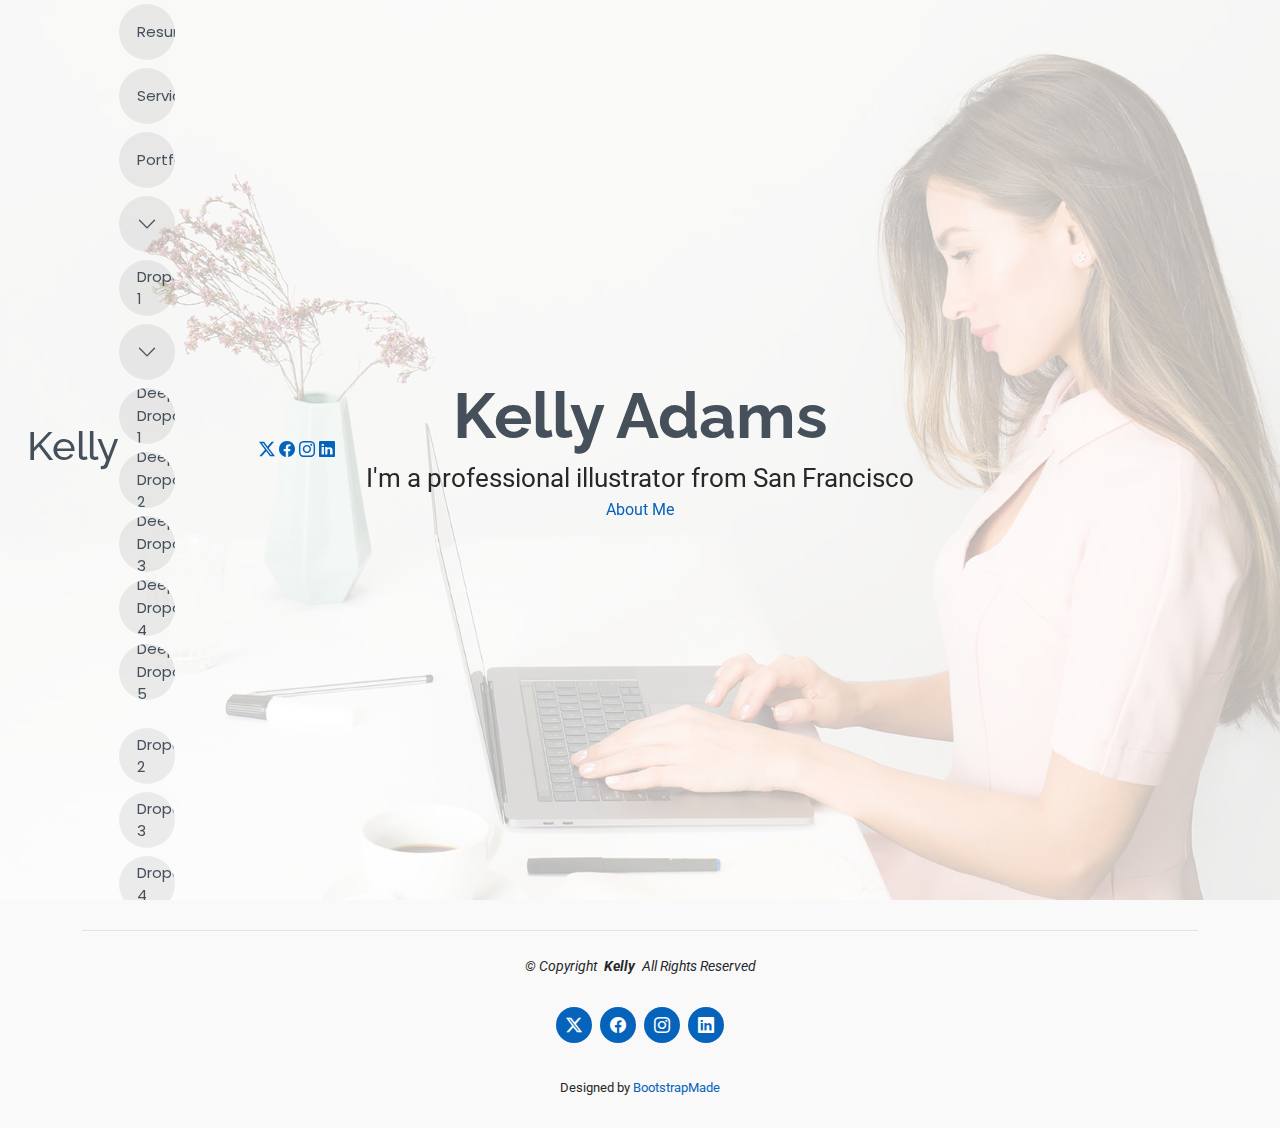
<file: index.html>
<!DOCTYPE html>
<html lang="en">

<head>
  <meta charset="utf-8">
  <meta content="width=device-width, initial-scale=1.0" name="viewport">
  <title>Index - Kelly Bootstrap Template</title>
  <meta name="description" content="">
  <meta name="keywords" content="">

  <!-- Favicons -->
  <link href="assets/img/favicon.png" rel="icon">
  <link href="assets/img/apple-touch-icon.png" rel="apple-touch-icon">

  <!-- Fonts -->
  <link href="https://fonts.googleapis.com" rel="preconnect">
  <link href="https://fonts.gstatic.com" rel="preconnect" crossorigin>
  <link href="https://fonts.googleapis.com/css2?family=Roboto:ital,wght@0,100;0,300;0,400;0,500;0,700;0,900;1,100;1,300;1,400;1,500;1,700;1,900&family=Poppins:ital,wght@0,100;0,200;0,300;0,400;0,500;0,600;0,700;0,800;0,900;1,100;1,200;1,300;1,400;1,500;1,600;1,700;1,800;1,900&family=Raleway:ital,wght@0,100;0,200;0,300;0,400;0,500;0,600;0,700;0,800;0,900;1,100;1,200;1,300;1,400;1,500;1,600;1,700;1,800;1,900&display=swap" rel="stylesheet">

  <!-- Vendor CSS Files -->
  <link href="assets/vendor/bootstrap/css/bootstrap.min.css" rel="stylesheet">
  <link href="assets/vendor/bootstrap-icons/bootstrap-icons.css" rel="stylesheet">
  <link href="assets/vendor/aos/aos.css" rel="stylesheet">
  <link href="assets/vendor/swiper/swiper-bundle.min.css" rel="stylesheet">
  <link href="assets/vendor/glightbox/css/glightbox.min.css" rel="stylesheet">

  <!-- Main CSS File -->
  <link href="assets/css/main.css" rel="stylesheet">

  <!-- =======================================================
  * Template Name: Kelly
  * Template URL: https://bootstrapmade.com/kelly-free-bootstrap-cv-resume-html-template/
  * Updated: Aug 07 2024 with Bootstrap v5.3.3
  * Author: BootstrapMade.com
  * License: https://bootstrapmade.com/license/
  ======================================================== -->
</head>

<body class="index-page">

  <header id="header" class="header d-flex align-items-center light-background sticky-top">
    <div class="container-fluid position-relative d-flex align-items-center justify-content-between">

      <a href="index.html" class="logo d-flex align-items-center me-auto me-xl-0">
        <!-- Uncomment the line below if you also wish to use an image logo -->
        <!-- <img src="assets/img/logo.png" alt=""> -->
        <h1 class="sitename">Kelly</h1>
      </a>

      <nav id="navmenu" class="navmenu">
        <ul>
          <li><a href="index.html" class="active">Home</a></li>
          <li><a href="about.html">About</a></li>
          <li><a href="resume.html">Resume</a></li>
          <li><a href="services.html">Services</a></li>
          <li><a href="portfolio.html">Portfolio</a></li>
          <li class="dropdown"><a href="#"><span>Dropdown</span> <i class="bi bi-chevron-down toggle-dropdown"></i></a>
            <ul>
              <li><a href="#">Dropdown 1</a></li>
              <li class="dropdown"><a href="#"><span>Deep Dropdown</span> <i class="bi bi-chevron-down toggle-dropdown"></i></a>
                <ul>
                  <li><a href="#">Deep Dropdown 1</a></li>
                  <li><a href="#">Deep Dropdown 2</a></li>
                  <li><a href="#">Deep Dropdown 3</a></li>
                  <li><a href="#">Deep Dropdown 4</a></li>
                  <li><a href="#">Deep Dropdown 5</a></li>
                </ul>
              </li>
              <li><a href="#">Dropdown 2</a></li>
              <li><a href="#">Dropdown 3</a></li>
              <li><a href="#">Dropdown 4</a></li>
            </ul>
          </li>
          <li><a href="contact.html">Contact</a></li>
        </ul>
        <i class="mobile-nav-toggle d-xl-none bi bi-list"></i>
      </nav>

      <div class="header-social-links">
        <a href="#" class="twitter"><i class="bi bi-twitter-x"></i></a>
        <a href="#" class="facebook"><i class="bi bi-facebook"></i></a>
        <a href="#" class="instagram"><i class="bi bi-instagram"></i></a>
        <a href="#" class="linkedin"><i class="bi bi-linkedin"></i></a>
      </div>

    </div>
  </header>

  <main class="main">

    <!-- Hero Section -->
    <section id="hero" class="hero section">

      <img src="assets/img/hero-bg.jpg" alt="" data-aos="fade-in">

      <div class="container text-center" data-aos="zoom-out" data-aos-delay="100">
        <div class="row justify-content-center">
          <div class="col-lg-8">
            <h2>Kelly Adams</h2>
            <p>I'm a professional illustrator from San Francisco</p>
            <a href="about.html" class="btn-get-started">About Me</a>
          </div>
        </div>
      </div>

    </section><!-- /Hero Section -->

  </main>

  <footer id="footer" class="footer light-background">

    <div class="container">
      <div class="copyright text-center ">
        <p>© <span>Copyright</span> <strong class="px-1 sitename">Kelly</strong> <span>All Rights Reserved<br></span></p>
      </div>
      <div class="social-links d-flex justify-content-center">
        <a href=""><i class="bi bi-twitter-x"></i></a>
        <a href=""><i class="bi bi-facebook"></i></a>
        <a href=""><i class="bi bi-instagram"></i></a>
        <a href=""><i class="bi bi-linkedin"></i></a>
      </div>
      <div class="credits">
        <!-- All the links in the footer should remain intact. -->
        <!-- You can delete the links only if you've purchased the pro version. -->
        <!-- Licensing information: https://bootstrapmade.com/license/ -->
        <!-- Purchase the pro version with working PHP/AJAX contact form: [buy-url] -->
        Designed by <a href="https://bootstrapmade.com/">BootstrapMade</a>
      </div>
    </div>

  </footer>

  <!-- Scroll Top -->
  <a href="#" id="scroll-top" class="scroll-top d-flex align-items-center justify-content-center"><i class="bi bi-arrow-up-short"></i></a>

  <!-- Preloader -->
  <div id="preloader"></div>

  <!-- Vendor JS Files -->
  <script src="assets/vendor/bootstrap/js/bootstrap.bundle.min.js"></script>
  <script src="assets/vendor/php-email-form/validate.js"></script>
  <script src="assets/vendor/aos/aos.js"></script>
  <script src="assets/vendor/waypoints/noframework.waypoints.js"></script>
  <script src="assets/vendor/purecounter/purecounter_vanilla.js"></script>
  <script src="assets/vendor/swiper/swiper-bundle.min.js"></script>
  <script src="assets/vendor/glightbox/js/glightbox.min.js"></script>
  <script src="assets/vendor/imagesloaded/imagesloaded.pkgd.min.js"></script>
  <script src="assets/vendor/isotope-layout/isotope.pkgd.min.js"></script>

  <!-- Main JS File -->
  <script src="assets/js/main.js"></script>

</body>

</html>
</file>
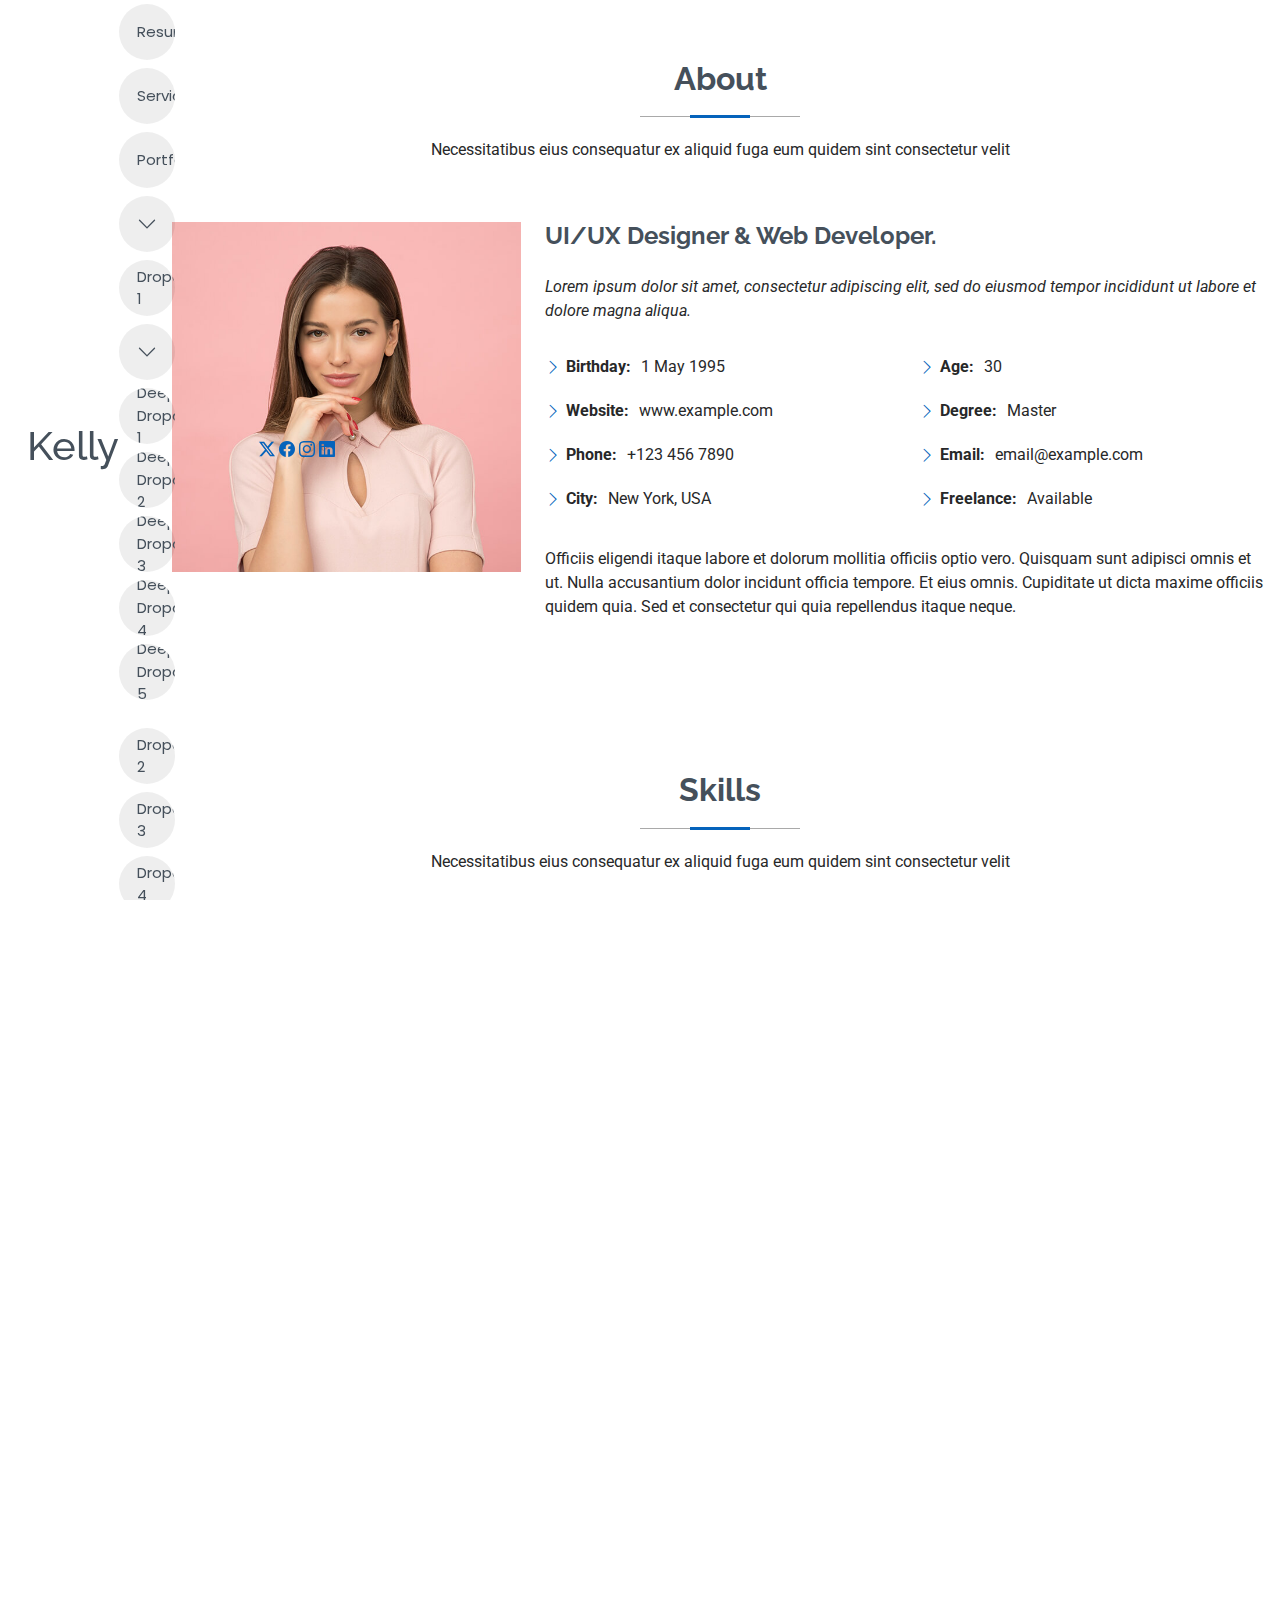
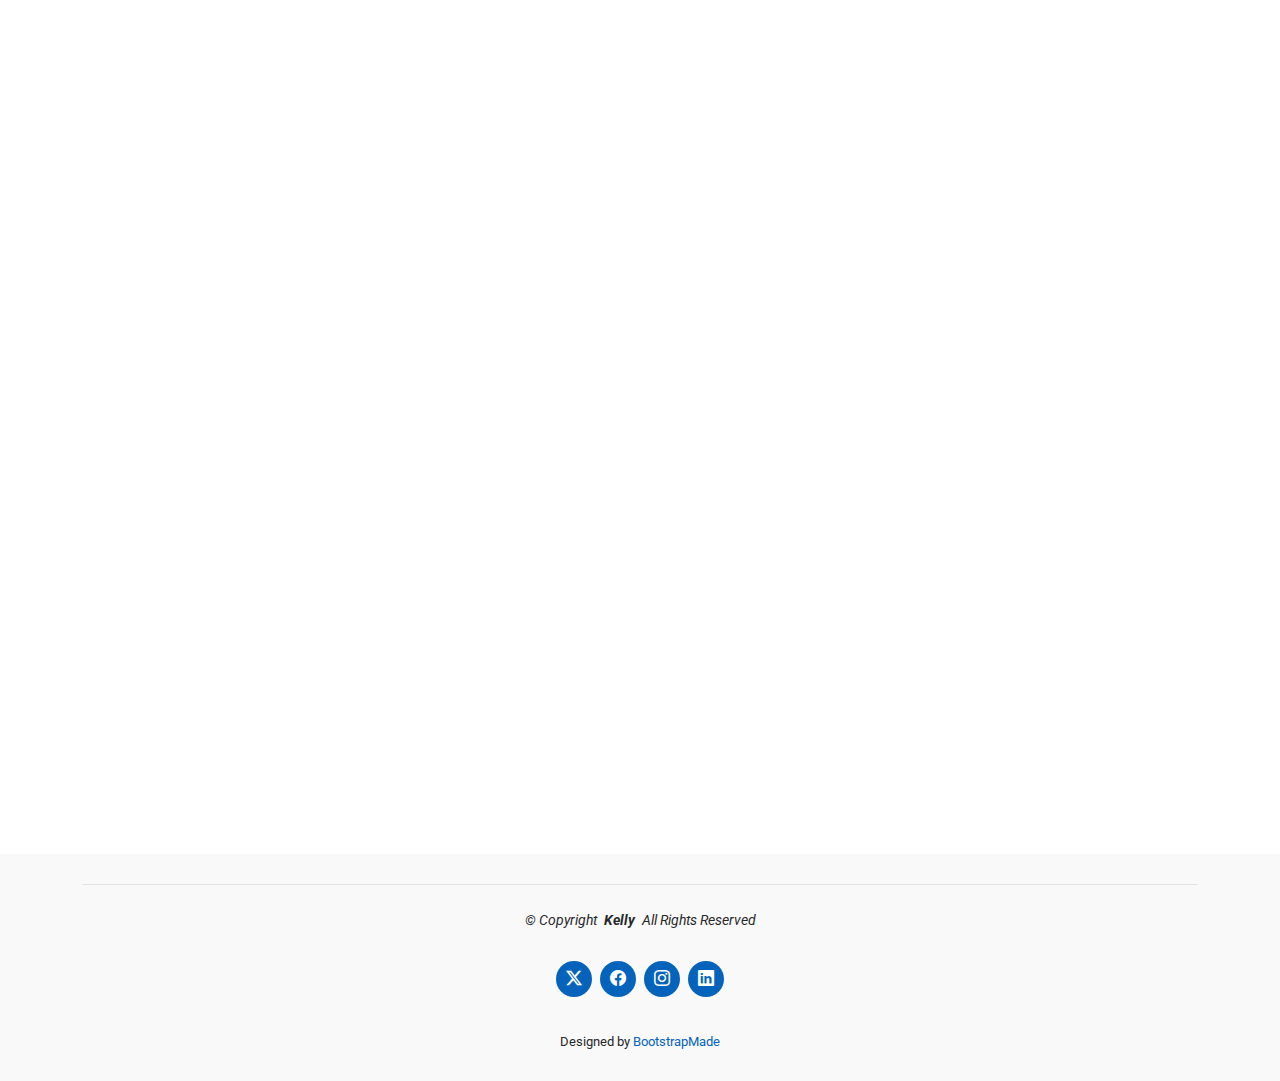
<file: about.html>
<!DOCTYPE html>
<html lang="en">

<head>
  <meta charset="utf-8">
  <meta content="width=device-width, initial-scale=1.0" name="viewport">
  <title>About - Kelly Bootstrap Template</title>
  <meta name="description" content="">
  <meta name="keywords" content="">

  <!-- Favicons -->
  <link href="assets/img/favicon.png" rel="icon">
  <link href="assets/img/apple-touch-icon.png" rel="apple-touch-icon">

  <!-- Fonts -->
  <link href="https://fonts.googleapis.com" rel="preconnect">
  <link href="https://fonts.gstatic.com" rel="preconnect" crossorigin>
  <link href="https://fonts.googleapis.com/css2?family=Roboto:ital,wght@0,100;0,300;0,400;0,500;0,700;0,900;1,100;1,300;1,400;1,500;1,700;1,900&family=Poppins:ital,wght@0,100;0,200;0,300;0,400;0,500;0,600;0,700;0,800;0,900;1,100;1,200;1,300;1,400;1,500;1,600;1,700;1,800;1,900&family=Raleway:ital,wght@0,100;0,200;0,300;0,400;0,500;0,600;0,700;0,800;0,900;1,100;1,200;1,300;1,400;1,500;1,600;1,700;1,800;1,900&display=swap" rel="stylesheet">

  <!-- Vendor CSS Files -->
  <link href="assets/vendor/bootstrap/css/bootstrap.min.css" rel="stylesheet">
  <link href="assets/vendor/bootstrap-icons/bootstrap-icons.css" rel="stylesheet">
  <link href="assets/vendor/aos/aos.css" rel="stylesheet">
  <link href="assets/vendor/swiper/swiper-bundle.min.css" rel="stylesheet">
  <link href="assets/vendor/glightbox/css/glightbox.min.css" rel="stylesheet">

  <!-- Main CSS File -->
  <link href="assets/css/main.css" rel="stylesheet">

  <!-- =======================================================
  * Template Name: Kelly
  * Template URL: https://bootstrapmade.com/kelly-free-bootstrap-cv-resume-html-template/
  * Updated: Aug 07 2024 with Bootstrap v5.3.3
  * Author: BootstrapMade.com
  * License: https://bootstrapmade.com/license/
  ======================================================== -->
</head>

<body class="about-page">

  <header id="header" class="header d-flex align-items-center light-background sticky-top">
    <div class="container-fluid position-relative d-flex align-items-center justify-content-between">

      <a href="index.html" class="logo d-flex align-items-center me-auto me-xl-0">
        <!-- Uncomment the line below if you also wish to use an image logo -->
        <!-- <img src="assets/img/logo.png" alt=""> -->
        <h1 class="sitename">Kelly</h1>
      </a>

      <nav id="navmenu" class="navmenu">
        <ul>
          <li><a href="index.html">Home</a></li>
          <li><a href="about.html" class="active">About</a></li>
          <li><a href="resume.html">Resume</a></li>
          <li><a href="services.html">Services</a></li>
          <li><a href="portfolio.html">Portfolio</a></li>
          <li class="dropdown"><a href="#"><span>Dropdown</span> <i class="bi bi-chevron-down toggle-dropdown"></i></a>
            <ul>
              <li><a href="#">Dropdown 1</a></li>
              <li class="dropdown"><a href="#"><span>Deep Dropdown</span> <i class="bi bi-chevron-down toggle-dropdown"></i></a>
                <ul>
                  <li><a href="#">Deep Dropdown 1</a></li>
                  <li><a href="#">Deep Dropdown 2</a></li>
                  <li><a href="#">Deep Dropdown 3</a></li>
                  <li><a href="#">Deep Dropdown 4</a></li>
                  <li><a href="#">Deep Dropdown 5</a></li>
                </ul>
              </li>
              <li><a href="#">Dropdown 2</a></li>
              <li><a href="#">Dropdown 3</a></li>
              <li><a href="#">Dropdown 4</a></li>
            </ul>
          </li>
          <li><a href="contact.html">Contact</a></li>
        </ul>
        <i class="mobile-nav-toggle d-xl-none bi bi-list"></i>
      </nav>

      <div class="header-social-links">
        <a href="#" class="twitter"><i class="bi bi-twitter-x"></i></a>
        <a href="#" class="facebook"><i class="bi bi-facebook"></i></a>
        <a href="#" class="instagram"><i class="bi bi-instagram"></i></a>
        <a href="#" class="linkedin"><i class="bi bi-linkedin"></i></a>
      </div>

    </div>
  </header>

  <main class="main">

    <!-- About Section -->
    <section id="about" class="about section">

      <!-- Section Title -->
      <div class="container section-title" data-aos="fade-up">
        <h2>About</h2>
        <p>Necessitatibus eius consequatur ex aliquid fuga eum quidem sint consectetur velit</p>
      </div><!-- End Section Title -->

      <div class="container" data-aos="fade-up" data-aos-delay="100">

        <div class="row gy-4 justify-content-center">
          <div class="col-lg-4">
            <img src="assets/img/profile-img.jpg" class="img-fluid" alt="">
          </div>
          <div class="col-lg-8 content">
            <h2>UI/UX Designer &amp; Web Developer.</h2>
            <p class="fst-italic py-3">
              Lorem ipsum dolor sit amet, consectetur adipiscing elit, sed do eiusmod tempor incididunt ut labore et dolore
              magna aliqua.
            </p>
            <div class="row">
              <div class="col-lg-6">
                <ul>
                  <li><i class="bi bi-chevron-right"></i> <strong>Birthday:</strong> <span>1 May 1995</span></li>
                  <li><i class="bi bi-chevron-right"></i> <strong>Website:</strong> <span>www.example.com</span></li>
                  <li><i class="bi bi-chevron-right"></i> <strong>Phone:</strong> <span>+123 456 7890</span></li>
                  <li><i class="bi bi-chevron-right"></i> <strong>City:</strong> <span>New York, USA</span></li>
                </ul>
              </div>
              <div class="col-lg-6">
                <ul>
                  <li><i class="bi bi-chevron-right"></i> <strong>Age:</strong> <span>30</span></li>
                  <li><i class="bi bi-chevron-right"></i> <strong>Degree:</strong> <span>Master</span></li>
                  <li><i class="bi bi-chevron-right"></i> <strong>Email:</strong> <span>email@example.com</span></li>
                  <li><i class="bi bi-chevron-right"></i> <strong>Freelance:</strong> <span>Available</span></li>
                </ul>
              </div>
            </div>
            <p class="py-3">
              Officiis eligendi itaque labore et dolorum mollitia officiis optio vero. Quisquam sunt adipisci omnis et ut. Nulla accusantium dolor incidunt officia tempore. Et eius omnis.
              Cupiditate ut dicta maxime officiis quidem quia. Sed et consectetur qui quia repellendus itaque neque.
            </p>
          </div>
        </div>

      </div>

    </section><!-- /About Section -->

    <!-- Skills Section -->
    <section id="skills" class="skills section">

      <!-- Section Title -->
      <div class="container section-title" data-aos="fade-up">
        <h2>Skills</h2>
        <p>Necessitatibus eius consequatur ex aliquid fuga eum quidem sint consectetur velit</p>
      </div><!-- End Section Title -->

      <div class="container" data-aos="fade-up" data-aos-delay="100">

        <div class="row skills-content skills-animation">

          <div class="col-lg-6">

            <div class="progress">
              <span class="skill"><span>HTML</span> <i class="val">100%</i></span>
              <div class="progress-bar-wrap">
                <div class="progress-bar" role="progressbar" aria-valuenow="100" aria-valuemin="0" aria-valuemax="100"></div>
              </div>
            </div><!-- End Skills Item -->

            <div class="progress">
              <span class="skill"><span>CSS</span> <i class="val">90%</i></span>
              <div class="progress-bar-wrap">
                <div class="progress-bar" role="progressbar" aria-valuenow="90" aria-valuemin="0" aria-valuemax="100"></div>
              </div>
            </div><!-- End Skills Item -->

            <div class="progress">
              <span class="skill"><span>JavaScript</span> <i class="val">75%</i></span>
              <div class="progress-bar-wrap">
                <div class="progress-bar" role="progressbar" aria-valuenow="75" aria-valuemin="0" aria-valuemax="100"></div>
              </div>
            </div><!-- End Skills Item -->

          </div>

          <div class="col-lg-6">

            <div class="progress">
              <span class="skill"><span>PHP</span> <i class="val">80%</i></span>
              <div class="progress-bar-wrap">
                <div class="progress-bar" role="progressbar" aria-valuenow="80" aria-valuemin="0" aria-valuemax="100"></div>
              </div>
            </div><!-- End Skills Item -->

            <div class="progress">
              <span class="skill"><span>WordPress/CMS</span> <i class="val">90%</i></span>
              <div class="progress-bar-wrap">
                <div class="progress-bar" role="progressbar" aria-valuenow="90" aria-valuemin="0" aria-valuemax="100"></div>
              </div>
            </div><!-- End Skills Item -->

            <div class="progress">
              <span class="skill"><span>Photoshop</span> <i class="val">55%</i></span>
              <div class="progress-bar-wrap">
                <div class="progress-bar" role="progressbar" aria-valuenow="55" aria-valuemin="0" aria-valuemax="100"></div>
              </div>
            </div><!-- End Skills Item -->

          </div>

        </div>

      </div>

    </section><!-- /Skills Section -->

    <!-- Stats Section -->
    <section id="stats" class="stats section">

      <!-- Section Title -->
      <div class="container section-title" data-aos="fade-up">
        <h2>Facts</h2>
        <p>Necessitatibus eius consequatur ex aliquid fuga eum quidem sint consectetur velit</p>
      </div><!-- End Section Title -->

      <div class="container" data-aos="fade-up" data-aos-delay="100">

        <div class="row gy-4">

          <div class="col-lg-3 col-md-6">
            <div class="stats-item text-center w-100 h-100">
              <span data-purecounter-start="0" data-purecounter-end="232" data-purecounter-duration="1" class="purecounter"></span>
              <p>Clients</p>
            </div>
          </div><!-- End Stats Item -->

          <div class="col-lg-3 col-md-6">
            <div class="stats-item text-center w-100 h-100">
              <span data-purecounter-start="0" data-purecounter-end="521" data-purecounter-duration="1" class="purecounter"></span>
              <p>Projects</p>
            </div>
          </div><!-- End Stats Item -->

          <div class="col-lg-3 col-md-6">
            <div class="stats-item text-center w-100 h-100">
              <span data-purecounter-start="0" data-purecounter-end="1453" data-purecounter-duration="1" class="purecounter"></span>
              <p>Hours Of Support</p>
            </div>
          </div><!-- End Stats Item -->

          <div class="col-lg-3 col-md-6">
            <div class="stats-item text-center w-100 h-100">
              <span data-purecounter-start="0" data-purecounter-end="32" data-purecounter-duration="1" class="purecounter"></span>
              <p>Workers</p>
            </div>
          </div><!-- End Stats Item -->

        </div>

      </div>

    </section><!-- /Stats Section -->

    <!-- Testimonials Section -->
    <section id="testimonials" class="testimonials section">

      <!-- Section Title -->
      <div class="container section-title" data-aos="fade-up">
        <h2>Testimonials</h2>
        <p>Necessitatibus eius consequatur ex aliquid fuga eum quidem sint consectetur velit</p>
      </div><!-- End Section Title -->

      <div class="container" data-aos="fade-up" data-aos-delay="100">

        <div class="swiper init-swiper">
          <script type="application/json" class="swiper-config">
            {
              "loop": true,
              "speed": 600,
              "autoplay": {
                "delay": 5000
              },
              "slidesPerView": "auto",
              "pagination": {
                "el": ".swiper-pagination",
                "type": "bullets",
                "clickable": true
              }
            }
          </script>
          <div class="swiper-wrapper">

            <div class="swiper-slide">
              <div class="testimonial-item">
                <img src="assets/img/testimonials/testimonials-1.jpg" class="testimonial-img" alt="">
                <h3>Saul Goodman</h3>
                <h4>Ceo &amp; Founder</h4>
                <div class="stars">
                  <i class="bi bi-star-fill"></i><i class="bi bi-star-fill"></i><i class="bi bi-star-fill"></i><i class="bi bi-star-fill"></i><i class="bi bi-star-fill"></i>
                </div>
                <p>
                  <i class="bi bi-quote quote-icon-left"></i>
                  <span>Proin iaculis purus consequat sem cure digni ssim donec porttitora entum suscipit rhoncus. Accusantium quam, ultricies eget id, aliquam eget nibh et. Maecen aliquam, risus at semper.</span>
                  <i class="bi bi-quote quote-icon-right"></i>
                </p>
              </div>
            </div><!-- End testimonial item -->

            <div class="swiper-slide">
              <div class="testimonial-item">
                <img src="assets/img/testimonials/testimonials-2.jpg" class="testimonial-img" alt="">
                <h3>Sara Wilsson</h3>
                <h4>Designer</h4>
                <div class="stars">
                  <i class="bi bi-star-fill"></i><i class="bi bi-star-fill"></i><i class="bi bi-star-fill"></i><i class="bi bi-star-fill"></i><i class="bi bi-star-fill"></i>
                </div>
                <p>
                  <i class="bi bi-quote quote-icon-left"></i>
                  <span>Export tempor illum tamen malis malis eram quae irure esse labore quem cillum quid cillum eram malis quorum velit fore eram velit sunt aliqua noster fugiat irure amet legam anim culpa.</span>
                  <i class="bi bi-quote quote-icon-right"></i>
                </p>
              </div>
            </div><!-- End testimonial item -->

            <div class="swiper-slide">
              <div class="testimonial-item">
                <img src="assets/img/testimonials/testimonials-3.jpg" class="testimonial-img" alt="">
                <h3>Jena Karlis</h3>
                <h4>Store Owner</h4>
                <div class="stars">
                  <i class="bi bi-star-fill"></i><i class="bi bi-star-fill"></i><i class="bi bi-star-fill"></i><i class="bi bi-star-fill"></i><i class="bi bi-star-fill"></i>
                </div>
                <p>
                  <i class="bi bi-quote quote-icon-left"></i>
                  <span>Enim nisi quem export duis labore cillum quae magna enim sint quorum nulla quem veniam duis minim tempor labore quem eram duis noster aute amet eram fore quis sint minim.</span>
                  <i class="bi bi-quote quote-icon-right"></i>
                </p>
              </div>
            </div><!-- End testimonial item -->

            <div class="swiper-slide">
              <div class="testimonial-item">
                <img src="assets/img/testimonials/testimonials-4.jpg" class="testimonial-img" alt="">
                <h3>Matt Brandon</h3>
                <h4>Freelancer</h4>
                <div class="stars">
                  <i class="bi bi-star-fill"></i><i class="bi bi-star-fill"></i><i class="bi bi-star-fill"></i><i class="bi bi-star-fill"></i><i class="bi bi-star-fill"></i>
                </div>
                <p>
                  <i class="bi bi-quote quote-icon-left"></i>
                  <span>Fugiat enim eram quae cillum dolore dolor amet nulla culpa multos export minim fugiat minim velit minim dolor enim duis veniam ipsum anim magna sunt elit fore quem dolore labore illum veniam.</span>
                  <i class="bi bi-quote quote-icon-right"></i>
                </p>
              </div>
            </div><!-- End testimonial item -->

            <div class="swiper-slide">
              <div class="testimonial-item">
                <img src="assets/img/testimonials/testimonials-5.jpg" class="testimonial-img" alt="">
                <h3>John Larson</h3>
                <h4>Entrepreneur</h4>
                <div class="stars">
                  <i class="bi bi-star-fill"></i><i class="bi bi-star-fill"></i><i class="bi bi-star-fill"></i><i class="bi bi-star-fill"></i><i class="bi bi-star-fill"></i>
                </div>
                <p>
                  <i class="bi bi-quote quote-icon-left"></i>
                  <span>Quis quorum aliqua sint quem legam fore sunt eram irure aliqua veniam tempor noster veniam enim culpa labore duis sunt culpa nulla illum cillum fugiat legam esse veniam culpa fore nisi cillum quid.</span>
                  <i class="bi bi-quote quote-icon-right"></i>
                </p>
              </div>
            </div><!-- End testimonial item -->

          </div>
          <div class="swiper-pagination"></div>
        </div>

      </div>

    </section><!-- /Testimonials Section -->

  </main>

  <footer id="footer" class="footer light-background">

    <div class="container">
      <div class="copyright text-center ">
        <p>© <span>Copyright</span> <strong class="px-1 sitename">Kelly</strong> <span>All Rights Reserved<br></span></p>
      </div>
      <div class="social-links d-flex justify-content-center">
        <a href=""><i class="bi bi-twitter-x"></i></a>
        <a href=""><i class="bi bi-facebook"></i></a>
        <a href=""><i class="bi bi-instagram"></i></a>
        <a href=""><i class="bi bi-linkedin"></i></a>
      </div>
      <div class="credits">
        <!-- All the links in the footer should remain intact. -->
        <!-- You can delete the links only if you've purchased the pro version. -->
        <!-- Licensing information: https://bootstrapmade.com/license/ -->
        <!-- Purchase the pro version with working PHP/AJAX contact form: [buy-url] -->
        Designed by <a href="https://bootstrapmade.com/">BootstrapMade</a>
      </div>
    </div>

  </footer>

  <!-- Scroll Top -->
  <a href="#" id="scroll-top" class="scroll-top d-flex align-items-center justify-content-center"><i class="bi bi-arrow-up-short"></i></a>

  <!-- Preloader -->
  <div id="preloader"></div>

  <!-- Vendor JS Files -->
  <script src="assets/vendor/bootstrap/js/bootstrap.bundle.min.js"></script>
  <script src="assets/vendor/php-email-form/validate.js"></script>
  <script src="assets/vendor/aos/aos.js"></script>
  <script src="assets/vendor/waypoints/noframework.waypoints.js"></script>
  <script src="assets/vendor/purecounter/purecounter_vanilla.js"></script>
  <script src="assets/vendor/swiper/swiper-bundle.min.js"></script>
  <script src="assets/vendor/glightbox/js/glightbox.min.js"></script>
  <script src="assets/vendor/imagesloaded/imagesloaded.pkgd.min.js"></script>
  <script src="assets/vendor/isotope-layout/isotope.pkgd.min.js"></script>

  <!-- Main JS File -->
  <script src="assets/js/main.js"></script>

</body>

</html>
</file>
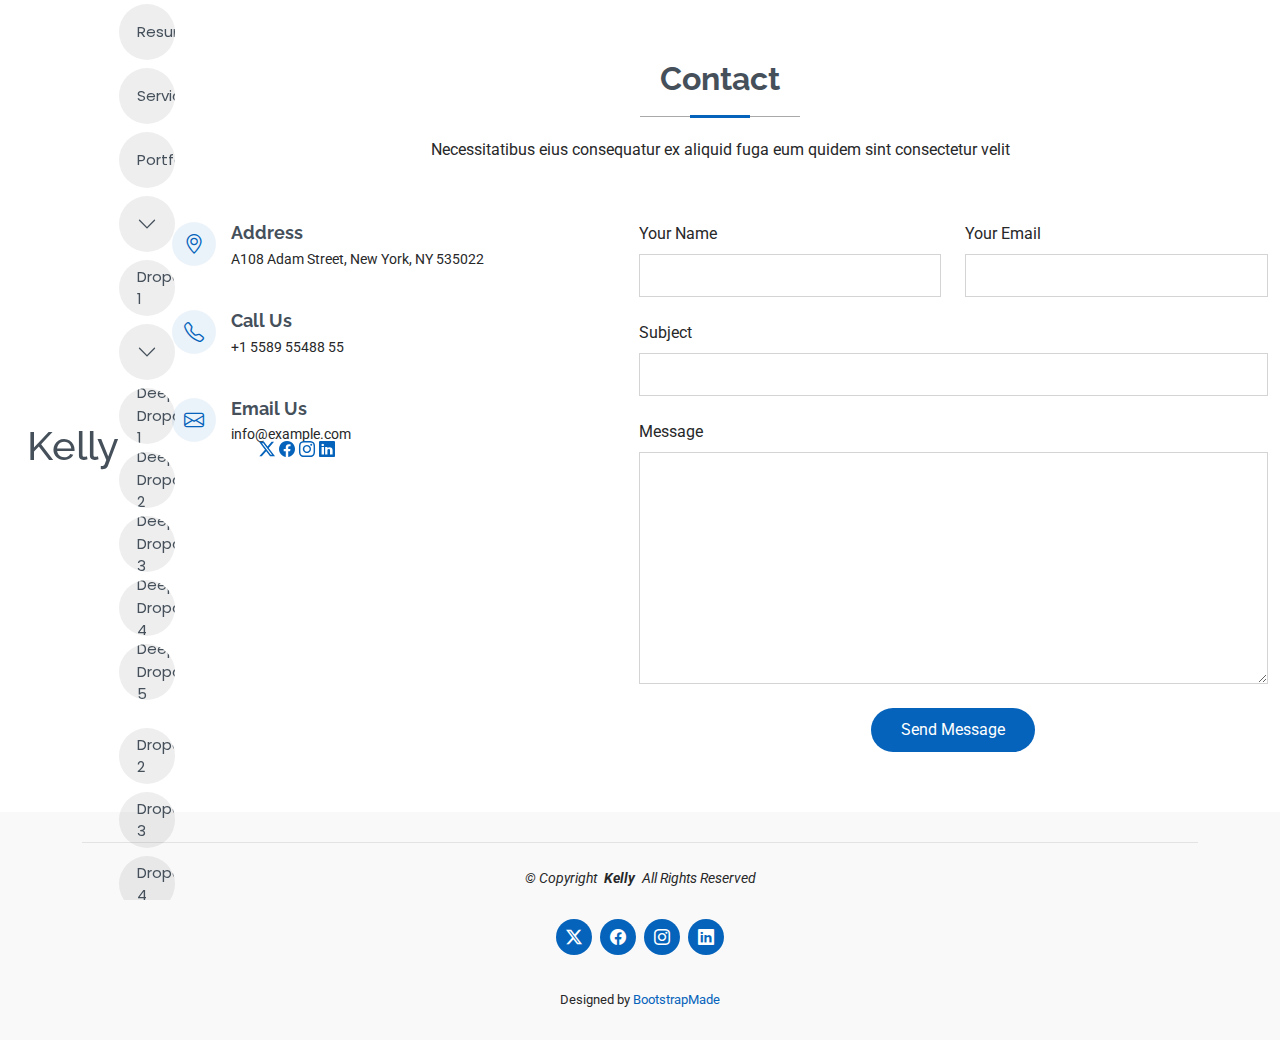
<file: contact.html>
<!DOCTYPE html>
<html lang="en">

<head>
  <meta charset="utf-8">
  <meta content="width=device-width, initial-scale=1.0" name="viewport">
  <title>Contact - Kelly Bootstrap Template</title>
  <meta name="description" content="">
  <meta name="keywords" content="">

  <!-- Favicons -->
  <link href="assets/img/favicon.png" rel="icon">
  <link href="assets/img/apple-touch-icon.png" rel="apple-touch-icon">

  <!-- Fonts -->
  <link href="https://fonts.googleapis.com" rel="preconnect">
  <link href="https://fonts.gstatic.com" rel="preconnect" crossorigin>
  <link href="https://fonts.googleapis.com/css2?family=Roboto:ital,wght@0,100;0,300;0,400;0,500;0,700;0,900;1,100;1,300;1,400;1,500;1,700;1,900&family=Poppins:ital,wght@0,100;0,200;0,300;0,400;0,500;0,600;0,700;0,800;0,900;1,100;1,200;1,300;1,400;1,500;1,600;1,700;1,800;1,900&family=Raleway:ital,wght@0,100;0,200;0,300;0,400;0,500;0,600;0,700;0,800;0,900;1,100;1,200;1,300;1,400;1,500;1,600;1,700;1,800;1,900&display=swap" rel="stylesheet">

  <!-- Vendor CSS Files -->
  <link href="assets/vendor/bootstrap/css/bootstrap.min.css" rel="stylesheet">
  <link href="assets/vendor/bootstrap-icons/bootstrap-icons.css" rel="stylesheet">
  <link href="assets/vendor/aos/aos.css" rel="stylesheet">
  <link href="assets/vendor/swiper/swiper-bundle.min.css" rel="stylesheet">
  <link href="assets/vendor/glightbox/css/glightbox.min.css" rel="stylesheet">

  <!-- Main CSS File -->
  <link href="assets/css/main.css" rel="stylesheet">

  <!-- =======================================================
  * Template Name: Kelly
  * Template URL: https://bootstrapmade.com/kelly-free-bootstrap-cv-resume-html-template/
  * Updated: Aug 07 2024 with Bootstrap v5.3.3
  * Author: BootstrapMade.com
  * License: https://bootstrapmade.com/license/
  ======================================================== -->
</head>

<body class="contact-page">

  <header id="header" class="header d-flex align-items-center light-background sticky-top">
    <div class="container-fluid position-relative d-flex align-items-center justify-content-between">

      <a href="index.html" class="logo d-flex align-items-center me-auto me-xl-0">
        <!-- Uncomment the line below if you also wish to use an image logo -->
        <!-- <img src="assets/img/logo.png" alt=""> -->
        <h1 class="sitename">Kelly</h1>
      </a>

      <nav id="navmenu" class="navmenu">
        <ul>
          <li><a href="index.html">Home</a></li>
          <li><a href="about.html">About</a></li>
          <li><a href="resume.html">Resume</a></li>
          <li><a href="services.html">Services</a></li>
          <li><a href="portfolio.html">Portfolio</a></li>
          <li class="dropdown"><a href="#"><span>Dropdown</span> <i class="bi bi-chevron-down toggle-dropdown"></i></a>
            <ul>
              <li><a href="#">Dropdown 1</a></li>
              <li class="dropdown"><a href="#"><span>Deep Dropdown</span> <i class="bi bi-chevron-down toggle-dropdown"></i></a>
                <ul>
                  <li><a href="#">Deep Dropdown 1</a></li>
                  <li><a href="#">Deep Dropdown 2</a></li>
                  <li><a href="#">Deep Dropdown 3</a></li>
                  <li><a href="#">Deep Dropdown 4</a></li>
                  <li><a href="#">Deep Dropdown 5</a></li>
                </ul>
              </li>
              <li><a href="#">Dropdown 2</a></li>
              <li><a href="#">Dropdown 3</a></li>
              <li><a href="#">Dropdown 4</a></li>
            </ul>
          </li>
          <li><a href="contact.html" class="active">Contact</a></li>
        </ul>
        <i class="mobile-nav-toggle d-xl-none bi bi-list"></i>
      </nav>

      <div class="header-social-links">
        <a href="#" class="twitter"><i class="bi bi-twitter-x"></i></a>
        <a href="#" class="facebook"><i class="bi bi-facebook"></i></a>
        <a href="#" class="instagram"><i class="bi bi-instagram"></i></a>
        <a href="#" class="linkedin"><i class="bi bi-linkedin"></i></a>
      </div>

    </div>
  </header>

  <main class="main">

    <!-- Contact Section -->
    <section id="contact" class="contact section">

      <!-- Section Title -->
      <div class="container section-title" data-aos="fade-up">
        <h2>Contact</h2>
        <p>Necessitatibus eius consequatur ex aliquid fuga eum quidem sint consectetur velit</p>
      </div><!-- End Section Title -->

      <div class="container" data-aos="fade-up" data-aos-delay="100">

        <div class="row gy-4">

          <div class="col-lg-5">

            <div class="info-wrap">
              <div class="info-item d-flex" data-aos="fade-up" data-aos-delay="200">
                <i class="bi bi-geo-alt flex-shrink-0"></i>
                <div>
                  <h3>Address</h3>
                  <p>A108 Adam Street, New York, NY 535022</p>
                </div>
              </div><!-- End Info Item -->

              <div class="info-item d-flex" data-aos="fade-up" data-aos-delay="300">
                <i class="bi bi-telephone flex-shrink-0"></i>
                <div>
                  <h3>Call Us</h3>
                  <p>+1 5589 55488 55</p>
                </div>
              </div><!-- End Info Item -->

              <div class="info-item d-flex" data-aos="fade-up" data-aos-delay="400">
                <i class="bi bi-envelope flex-shrink-0"></i>
                <div>
                  <h3>Email Us</h3>
                  <p>info@example.com</p>
                </div>
              </div><!-- End Info Item -->

              <iframe src="https://www.google.com/maps/embed?pb=!1m14!1m8!1m3!1d48389.78314118045!2d-74.006138!3d40.710059!3m2!1i1024!2i768!4f13.1!3m3!1m2!1s0x89c25a22a3bda30d%3A0xb89d1fe6bc499443!2sDowntown%20Conference%20Center!5e0!3m2!1sen!2sus!4v1676961268712!5m2!1sen!2sus" frameborder="0" style="border:0; width: 100%; height: 270px;" allowfullscreen="" loading="lazy" referrerpolicy="no-referrer-when-downgrade"></iframe>
            </div>
          </div>

          <div class="col-lg-7">
            <form action="forms/contact.php" method="post" class="php-email-form" data-aos="fade-up" data-aos-delay="200">
              <div class="row gy-4">

                <div class="col-md-6">
                  <label for="name-field" class="pb-2">Your Name</label>
                  <input type="text" name="name" id="name-field" class="form-control" required="">
                </div>

                <div class="col-md-6">
                  <label for="email-field" class="pb-2">Your Email</label>
                  <input type="email" class="form-control" name="email" id="email-field" required="">
                </div>

                <div class="col-md-12">
                  <label for="subject-field" class="pb-2">Subject</label>
                  <input type="text" class="form-control" name="subject" id="subject-field" required="">
                </div>

                <div class="col-md-12">
                  <label for="message-field" class="pb-2">Message</label>
                  <textarea class="form-control" name="message" rows="10" id="message-field" required=""></textarea>
                </div>

                <div class="col-md-12 text-center">
                  <div class="loading">Loading</div>
                  <div class="error-message"></div>
                  <div class="sent-message">Your message has been sent. Thank you!</div>

                  <button type="submit">Send Message</button>
                </div>

              </div>
            </form>
          </div><!-- End Contact Form -->

        </div>

      </div>

    </section><!-- /Contact Section -->

  </main>

  <footer id="footer" class="footer light-background">

    <div class="container">
      <div class="copyright text-center ">
        <p>© <span>Copyright</span> <strong class="px-1 sitename">Kelly</strong> <span>All Rights Reserved<br></span></p>
      </div>
      <div class="social-links d-flex justify-content-center">
        <a href=""><i class="bi bi-twitter-x"></i></a>
        <a href=""><i class="bi bi-facebook"></i></a>
        <a href=""><i class="bi bi-instagram"></i></a>
        <a href=""><i class="bi bi-linkedin"></i></a>
      </div>
      <div class="credits">
        <!-- All the links in the footer should remain intact. -->
        <!-- You can delete the links only if you've purchased the pro version. -->
        <!-- Licensing information: https://bootstrapmade.com/license/ -->
        <!-- Purchase the pro version with working PHP/AJAX contact form: [buy-url] -->
        Designed by <a href="https://bootstrapmade.com/">BootstrapMade</a>
      </div>
    </div>

  </footer>

  <!-- Scroll Top -->
  <a href="#" id="scroll-top" class="scroll-top d-flex align-items-center justify-content-center"><i class="bi bi-arrow-up-short"></i></a>

  <!-- Preloader -->
  <div id="preloader"></div>

  <!-- Vendor JS Files -->
  <script src="assets/vendor/bootstrap/js/bootstrap.bundle.min.js"></script>
  <script src="assets/vendor/php-email-form/validate.js"></script>
  <script src="assets/vendor/aos/aos.js"></script>
  <script src="assets/vendor/waypoints/noframework.waypoints.js"></script>
  <script src="assets/vendor/purecounter/purecounter_vanilla.js"></script>
  <script src="assets/vendor/swiper/swiper-bundle.min.js"></script>
  <script src="assets/vendor/glightbox/js/glightbox.min.js"></script>
  <script src="assets/vendor/imagesloaded/imagesloaded.pkgd.min.js"></script>
  <script src="assets/vendor/isotope-layout/isotope.pkgd.min.js"></script>

  <!-- Main JS File -->
  <script src="assets/js/main.js"></script>

</body>

</html>
</file>
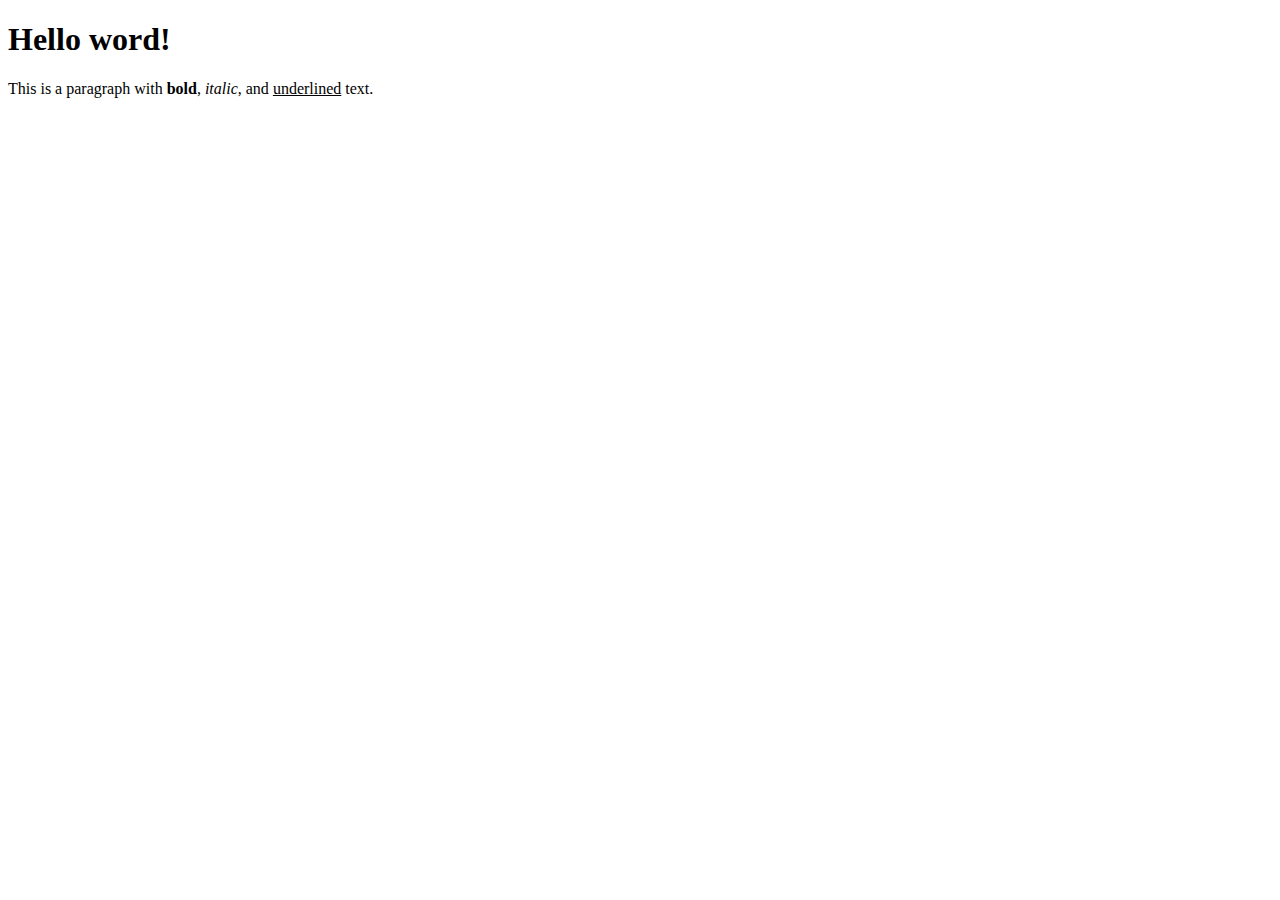
<file: firstHTML.html>
<!DOCTYPE html>
<head>
    <title>My First HTML Page</title>
</head>
<body>
    <h1>Hello word!</h1>
    <p>This is a paragraph with <b>bold</b>, <i>italic</i>, and <u>underlined</u> text.</p>
</body>
</html>
</file>
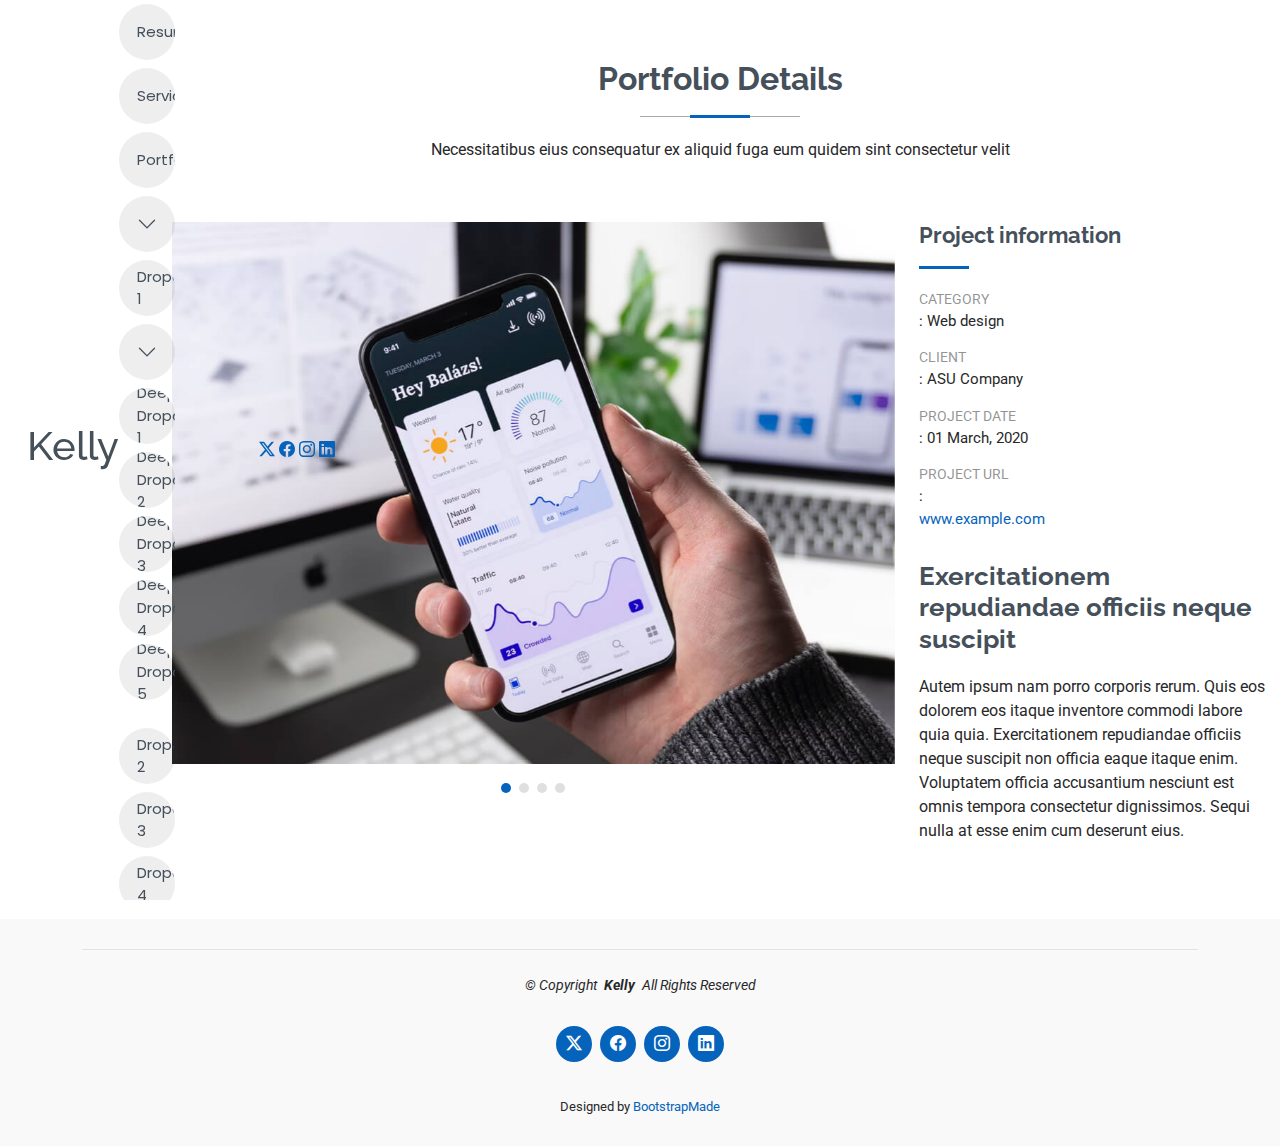
<file: portfolio-details.html>
<!DOCTYPE html>
<html lang="en">

<head>
  <meta charset="utf-8">
  <meta content="width=device-width, initial-scale=1.0" name="viewport">
  <title>Portfolio Details - Kelly Bootstrap Template</title>
  <meta name="description" content="">
  <meta name="keywords" content="">

  <!-- Favicons -->
  <link href="assets/img/favicon.png" rel="icon">
  <link href="assets/img/apple-touch-icon.png" rel="apple-touch-icon">

  <!-- Fonts -->
  <link href="https://fonts.googleapis.com" rel="preconnect">
  <link href="https://fonts.gstatic.com" rel="preconnect" crossorigin>
  <link href="https://fonts.googleapis.com/css2?family=Roboto:ital,wght@0,100;0,300;0,400;0,500;0,700;0,900;1,100;1,300;1,400;1,500;1,700;1,900&family=Poppins:ital,wght@0,100;0,200;0,300;0,400;0,500;0,600;0,700;0,800;0,900;1,100;1,200;1,300;1,400;1,500;1,600;1,700;1,800;1,900&family=Raleway:ital,wght@0,100;0,200;0,300;0,400;0,500;0,600;0,700;0,800;0,900;1,100;1,200;1,300;1,400;1,500;1,600;1,700;1,800;1,900&display=swap" rel="stylesheet">

  <!-- Vendor CSS Files -->
  <link href="assets/vendor/bootstrap/css/bootstrap.min.css" rel="stylesheet">
  <link href="assets/vendor/bootstrap-icons/bootstrap-icons.css" rel="stylesheet">
  <link href="assets/vendor/aos/aos.css" rel="stylesheet">
  <link href="assets/vendor/swiper/swiper-bundle.min.css" rel="stylesheet">
  <link href="assets/vendor/glightbox/css/glightbox.min.css" rel="stylesheet">

  <!-- Main CSS File -->
  <link href="assets/css/main.css" rel="stylesheet">

  <!-- =======================================================
  * Template Name: Kelly
  * Template URL: https://bootstrapmade.com/kelly-free-bootstrap-cv-resume-html-template/
  * Updated: Aug 07 2024 with Bootstrap v5.3.3
  * Author: BootstrapMade.com
  * License: https://bootstrapmade.com/license/
  ======================================================== -->
</head>

<body class="portfolio-details-page">

  <header id="header" class="header d-flex align-items-center light-background sticky-top">
    <div class="container-fluid position-relative d-flex align-items-center justify-content-between">

      <a href="index.html" class="logo d-flex align-items-center me-auto me-xl-0">
        <!-- Uncomment the line below if you also wish to use an image logo -->
        <!-- <img src="assets/img/logo.png" alt=""> -->
        <h1 class="sitename">Kelly</h1>
      </a>

      <nav id="navmenu" class="navmenu">
        <ul>
          <li><a href="index.html">Home</a></li>
          <li><a href="about.html">About</a></li>
          <li><a href="resume.html">Resume</a></li>
          <li><a href="services.html">Services</a></li>
          <li><a href="portfolio.html">Portfolio</a></li>
          <li class="dropdown"><a href="#"><span>Dropdown</span> <i class="bi bi-chevron-down toggle-dropdown"></i></a>
            <ul>
              <li><a href="#">Dropdown 1</a></li>
              <li class="dropdown"><a href="#"><span>Deep Dropdown</span> <i class="bi bi-chevron-down toggle-dropdown"></i></a>
                <ul>
                  <li><a href="#">Deep Dropdown 1</a></li>
                  <li><a href="#">Deep Dropdown 2</a></li>
                  <li><a href="#">Deep Dropdown 3</a></li>
                  <li><a href="#">Deep Dropdown 4</a></li>
                  <li><a href="#">Deep Dropdown 5</a></li>
                </ul>
              </li>
              <li><a href="#">Dropdown 2</a></li>
              <li><a href="#">Dropdown 3</a></li>
              <li><a href="#">Dropdown 4</a></li>
            </ul>
          </li>
          <li><a href="contact.html">Contact</a></li>
        </ul>
        <i class="mobile-nav-toggle d-xl-none bi bi-list"></i>
      </nav>

      <div class="header-social-links">
        <a href="#" class="twitter"><i class="bi bi-twitter-x"></i></a>
        <a href="#" class="facebook"><i class="bi bi-facebook"></i></a>
        <a href="#" class="instagram"><i class="bi bi-instagram"></i></a>
        <a href="#" class="linkedin"><i class="bi bi-linkedin"></i></a>
      </div>

    </div>
  </header>

  <main class="main">

    <!-- Portfolio Details Section -->
    <section id="portfolio-details" class="portfolio-details section">

      <!-- Section Title -->
      <div class="container section-title" data-aos="fade-up">
        <h2>Portfolio Details</h2>
        <p>Necessitatibus eius consequatur ex aliquid fuga eum quidem sint consectetur velit</p>
      </div><!-- End Section Title -->

      <div class="container" data-aos="fade-up" data-aos-delay="100">

        <div class="row gy-4">

          <div class="col-lg-8">
            <div class="portfolio-details-slider swiper init-swiper">

              <script type="application/json" class="swiper-config">
                {
                  "loop": true,
                  "speed": 600,
                  "autoplay": {
                    "delay": 5000
                  },
                  "slidesPerView": "auto",
                  "pagination": {
                    "el": ".swiper-pagination",
                    "type": "bullets",
                    "clickable": true
                  }
                }
              </script>

              <div class="swiper-wrapper align-items-center">

                <div class="swiper-slide">
                  <img src="assets/img/portfolio/app-1.jpg" alt="">
                </div>

                <div class="swiper-slide">
                  <img src="assets/img/portfolio/product-1.jpg" alt="">
                </div>

                <div class="swiper-slide">
                  <img src="assets/img/portfolio/branding-1.jpg" alt="">
                </div>

                <div class="swiper-slide">
                  <img src="assets/img/portfolio/books-1.jpg" alt="">
                </div>

              </div>
              <div class="swiper-pagination"></div>
            </div>
          </div>

          <div class="col-lg-4">
            <div class="portfolio-info" data-aos="fade-up" data-aos-delay="200">
              <h3>Project information</h3>
              <ul>
                <li><strong>Category</strong>: Web design</li>
                <li><strong>Client</strong>: ASU Company</li>
                <li><strong>Project date</strong>: 01 March, 2020</li>
                <li><strong>Project URL</strong>: <a href="#">www.example.com</a></li>
              </ul>
            </div>
            <div class="portfolio-description" data-aos="fade-up" data-aos-delay="300">
              <h2>Exercitationem repudiandae officiis neque suscipit</h2>
              <p>
                Autem ipsum nam porro corporis rerum. Quis eos dolorem eos itaque inventore commodi labore quia quia. Exercitationem repudiandae officiis neque suscipit non officia eaque itaque enim. Voluptatem officia accusantium nesciunt est omnis tempora consectetur dignissimos. Sequi nulla at esse enim cum deserunt eius.
              </p>
            </div>
          </div>

        </div>

      </div>

    </section><!-- /Portfolio Details Section -->

  </main>

  <footer id="footer" class="footer light-background">

    <div class="container">
      <div class="copyright text-center ">
        <p>© <span>Copyright</span> <strong class="px-1 sitename">Kelly</strong> <span>All Rights Reserved<br></span></p>
      </div>
      <div class="social-links d-flex justify-content-center">
        <a href=""><i class="bi bi-twitter-x"></i></a>
        <a href=""><i class="bi bi-facebook"></i></a>
        <a href=""><i class="bi bi-instagram"></i></a>
        <a href=""><i class="bi bi-linkedin"></i></a>
      </div>
      <div class="credits">
        <!-- All the links in the footer should remain intact. -->
        <!-- You can delete the links only if you've purchased the pro version. -->
        <!-- Licensing information: https://bootstrapmade.com/license/ -->
        <!-- Purchase the pro version with working PHP/AJAX contact form: [buy-url] -->
        Designed by <a href="https://bootstrapmade.com/">BootstrapMade</a>
      </div>
    </div>

  </footer>

  <!-- Scroll Top -->
  <a href="#" id="scroll-top" class="scroll-top d-flex align-items-center justify-content-center"><i class="bi bi-arrow-up-short"></i></a>

  <!-- Preloader -->
  <div id="preloader"></div>

  <!-- Vendor JS Files -->
  <script src="assets/vendor/bootstrap/js/bootstrap.bundle.min.js"></script>
  <script src="assets/vendor/php-email-form/validate.js"></script>
  <script src="assets/vendor/aos/aos.js"></script>
  <script src="assets/vendor/waypoints/noframework.waypoints.js"></script>
  <script src="assets/vendor/purecounter/purecounter_vanilla.js"></script>
  <script src="assets/vendor/swiper/swiper-bundle.min.js"></script>
  <script src="assets/vendor/glightbox/js/glightbox.min.js"></script>
  <script src="assets/vendor/imagesloaded/imagesloaded.pkgd.min.js"></script>
  <script src="assets/vendor/isotope-layout/isotope.pkgd.min.js"></script>

  <!-- Main JS File -->
  <script src="assets/js/main.js"></script>

</body>

</html>
</file>
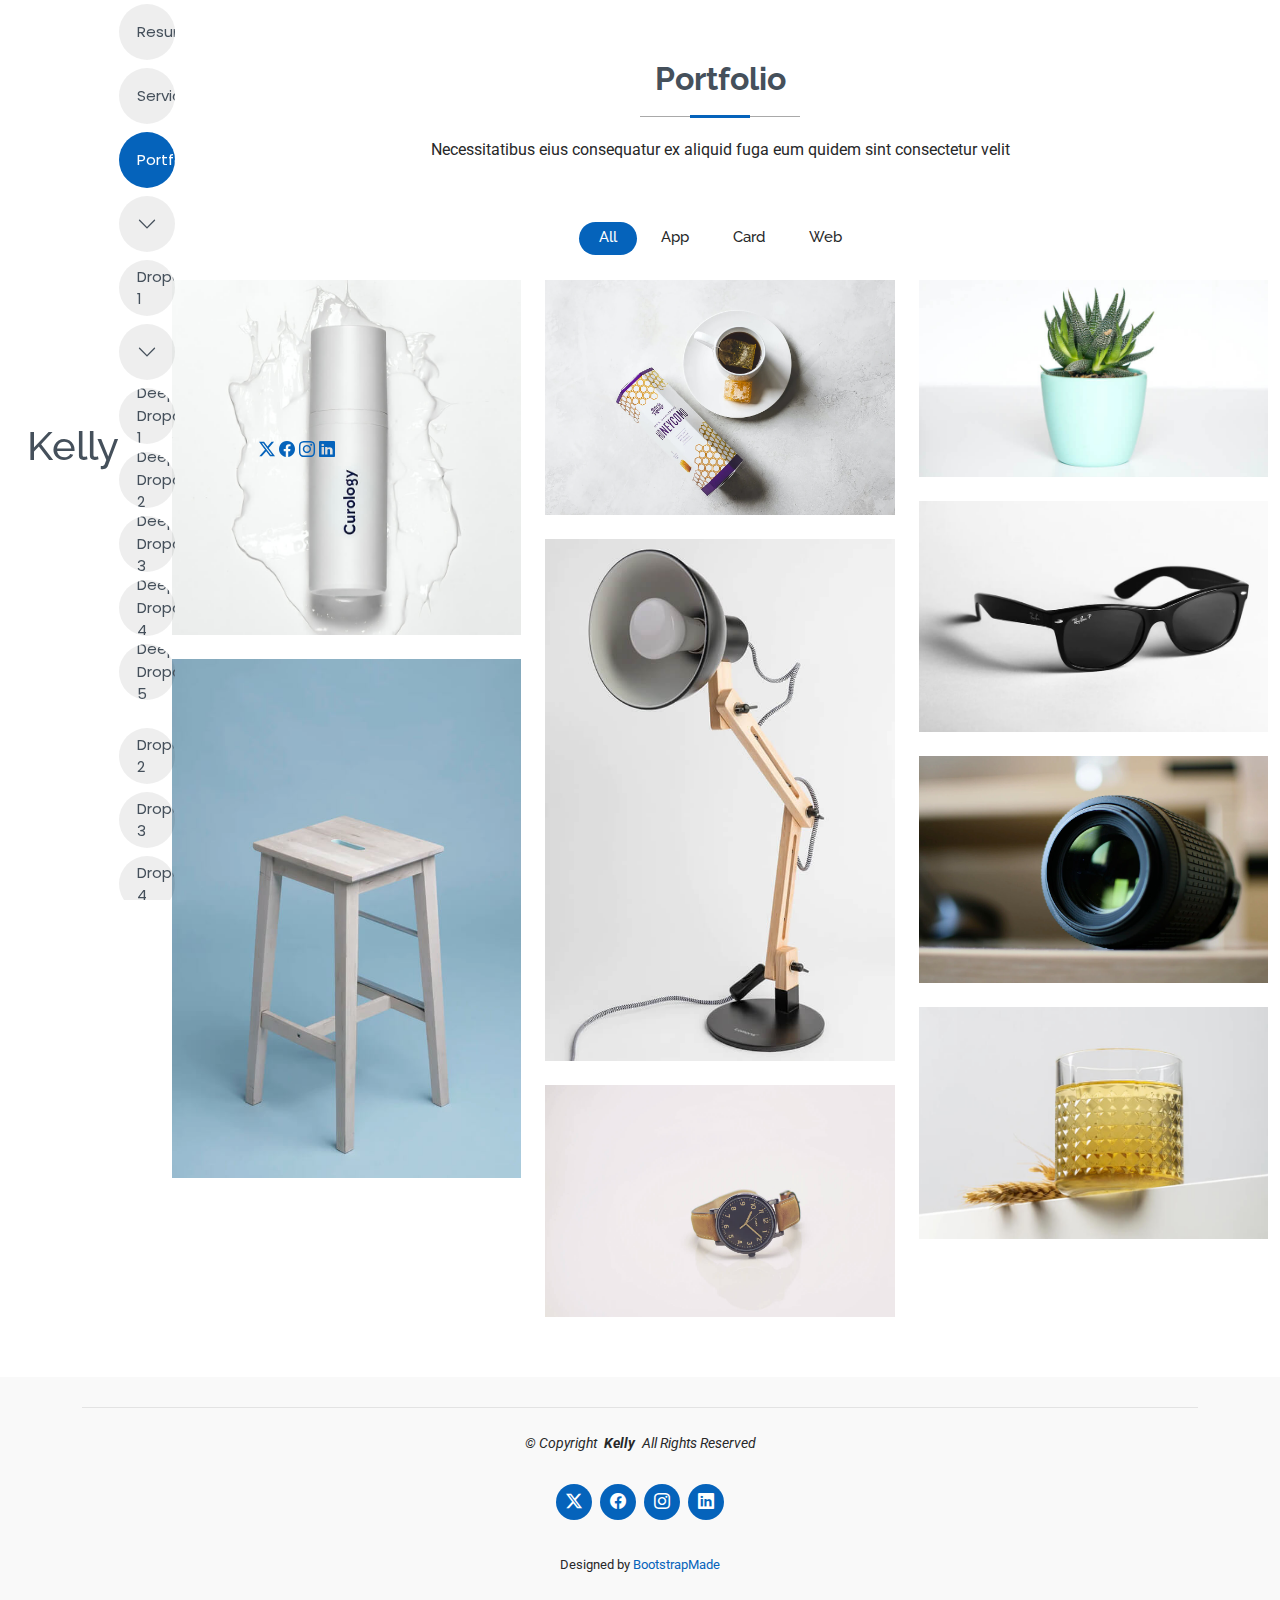
<file: portfolio.html>
<!DOCTYPE html>
<html lang="en">

<head>
  <meta charset="utf-8">
  <meta content="width=device-width, initial-scale=1.0" name="viewport">
  <title>Portfolio - Kelly Bootstrap Template</title>
  <meta name="description" content="">
  <meta name="keywords" content="">

  <!-- Favicons -->
  <link href="assets/img/favicon.png" rel="icon">
  <link href="assets/img/apple-touch-icon.png" rel="apple-touch-icon">

  <!-- Fonts -->
  <link href="https://fonts.googleapis.com" rel="preconnect">
  <link href="https://fonts.gstatic.com" rel="preconnect" crossorigin>
  <link href="https://fonts.googleapis.com/css2?family=Roboto:ital,wght@0,100;0,300;0,400;0,500;0,700;0,900;1,100;1,300;1,400;1,500;1,700;1,900&family=Poppins:ital,wght@0,100;0,200;0,300;0,400;0,500;0,600;0,700;0,800;0,900;1,100;1,200;1,300;1,400;1,500;1,600;1,700;1,800;1,900&family=Raleway:ital,wght@0,100;0,200;0,300;0,400;0,500;0,600;0,700;0,800;0,900;1,100;1,200;1,300;1,400;1,500;1,600;1,700;1,800;1,900&display=swap" rel="stylesheet">

  <!-- Vendor CSS Files -->
  <link href="assets/vendor/bootstrap/css/bootstrap.min.css" rel="stylesheet">
  <link href="assets/vendor/bootstrap-icons/bootstrap-icons.css" rel="stylesheet">
  <link href="assets/vendor/aos/aos.css" rel="stylesheet">
  <link href="assets/vendor/swiper/swiper-bundle.min.css" rel="stylesheet">
  <link href="assets/vendor/glightbox/css/glightbox.min.css" rel="stylesheet">

  <!-- Main CSS File -->
  <link href="assets/css/main.css" rel="stylesheet">

  <!-- =======================================================
  * Template Name: Kelly
  * Template URL: https://bootstrapmade.com/kelly-free-bootstrap-cv-resume-html-template/
  * Updated: Aug 07 2024 with Bootstrap v5.3.3
  * Author: BootstrapMade.com
  * License: https://bootstrapmade.com/license/
  ======================================================== -->
</head>

<body class="portfolio-page">

  <header id="header" class="header d-flex align-items-center light-background sticky-top">
    <div class="container-fluid position-relative d-flex align-items-center justify-content-between">

      <a href="index.html" class="logo d-flex align-items-center me-auto me-xl-0">
        <!-- Uncomment the line below if you also wish to use an image logo -->
        <!-- <img src="assets/img/logo.png" alt=""> -->
        <h1 class="sitename">Kelly</h1>
      </a>

      <nav id="navmenu" class="navmenu">
        <ul>
          <li><a href="index.html">Home</a></li>
          <li><a href="about.html">About</a></li>
          <li><a href="resume.html">Resume</a></li>
          <li><a href="services.html">Services</a></li>
          <li><a href="portfolio.html" class="active">Portfolio</a></li>
          <li class="dropdown"><a href="#"><span>Dropdown</span> <i class="bi bi-chevron-down toggle-dropdown"></i></a>
            <ul>
              <li><a href="#">Dropdown 1</a></li>
              <li class="dropdown"><a href="#"><span>Deep Dropdown</span> <i class="bi bi-chevron-down toggle-dropdown"></i></a>
                <ul>
                  <li><a href="#">Deep Dropdown 1</a></li>
                  <li><a href="#">Deep Dropdown 2</a></li>
                  <li><a href="#">Deep Dropdown 3</a></li>
                  <li><a href="#">Deep Dropdown 4</a></li>
                  <li><a href="#">Deep Dropdown 5</a></li>
                </ul>
              </li>
              <li><a href="#">Dropdown 2</a></li>
              <li><a href="#">Dropdown 3</a></li>
              <li><a href="#">Dropdown 4</a></li>
            </ul>
          </li>
          <li><a href="contact.html">Contact</a></li>
        </ul>
        <i class="mobile-nav-toggle d-xl-none bi bi-list"></i>
      </nav>

      <div class="header-social-links">
        <a href="#" class="twitter"><i class="bi bi-twitter-x"></i></a>
        <a href="#" class="facebook"><i class="bi bi-facebook"></i></a>
        <a href="#" class="instagram"><i class="bi bi-instagram"></i></a>
        <a href="#" class="linkedin"><i class="bi bi-linkedin"></i></a>
      </div>

    </div>
  </header>

  <main class="main">

    <!-- Portfolio Section -->
    <section id="portfolio" class="portfolio section">

      <!-- Section Title -->
      <div class="container section-title" data-aos="fade-up">
        <h2>Portfolio</h2>
        <p>Necessitatibus eius consequatur ex aliquid fuga eum quidem sint consectetur velit</p>
      </div><!-- End Section Title -->

      <div class="container">

        <div class="isotope-layout" data-default-filter="*" data-layout="masonry" data-sort="original-order">

          <ul class="portfolio-filters isotope-filters" data-aos="fade-up" data-aos-delay="100">
            <li data-filter="*" class="filter-active">All</li>
            <li data-filter=".filter-app">App</li>
            <li data-filter=".filter-product">Card</li>
            <li data-filter=".filter-branding">Web</li>
          </ul><!-- End Portfolio Filters -->

          <div class="row gy-4 isotope-container" data-aos="fade-up" data-aos-delay="200">

            <div class="col-lg-4 col-md-6 portfolio-item isotope-item filter-app">
              <img src="assets/img/masonry-portfolio/masonry-portfolio-1.jpg" class="img-fluid" alt="">
              <div class="portfolio-info">
                <h4>App 1</h4>
                <p>Lorem ipsum, dolor sit</p>
                <a href="assets/img/masonry-portfolio/masonry-portfolio-1.jpg" title="App 1" data-gallery="portfolio-gallery-app" class="glightbox preview-link"><i class="bi bi-zoom-in"></i></a>
                <a href="portfolio-details.html" title="More Details" class="details-link"><i class="bi bi-link-45deg"></i></a>
              </div>
            </div><!-- End Portfolio Item -->

            <div class="col-lg-4 col-md-6 portfolio-item isotope-item filter-product">
              <img src="assets/img/masonry-portfolio/masonry-portfolio-2.jpg" class="img-fluid" alt="">
              <div class="portfolio-info">
                <h4>Product 1</h4>
                <p>Lorem ipsum, dolor sit</p>
                <a href="assets/img/masonry-portfolio/masonry-portfolio-2.jpg" title="Product 1" data-gallery="portfolio-gallery-product" class="glightbox preview-link"><i class="bi bi-zoom-in"></i></a>
                <a href="portfolio-details.html" title="More Details" class="details-link"><i class="bi bi-link-45deg"></i></a>
              </div>
            </div><!-- End Portfolio Item -->

            <div class="col-lg-4 col-md-6 portfolio-item isotope-item filter-branding">
              <img src="assets/img/masonry-portfolio/masonry-portfolio-3.jpg" class="img-fluid" alt="">
              <div class="portfolio-info">
                <h4>Branding 1</h4>
                <p>Lorem ipsum, dolor sit</p>
                <a href="assets/img/masonry-portfolio/masonry-portfolio-3.jpg" title="Branding 1" data-gallery="portfolio-gallery-branding" class="glightbox preview-link"><i class="bi bi-zoom-in"></i></a>
                <a href="portfolio-details.html" title="More Details" class="details-link"><i class="bi bi-link-45deg"></i></a>
              </div>
            </div><!-- End Portfolio Item -->

            <div class="col-lg-4 col-md-6 portfolio-item isotope-item filter-app">
              <img src="assets/img/masonry-portfolio/masonry-portfolio-4.jpg" class="img-fluid" alt="">
              <div class="portfolio-info">
                <h4>App 2</h4>
                <p>Lorem ipsum, dolor sit</p>
                <a href="assets/img/masonry-portfolio/masonry-portfolio-4.jpg" title="App 2" data-gallery="portfolio-gallery-app" class="glightbox preview-link"><i class="bi bi-zoom-in"></i></a>
                <a href="portfolio-details.html" title="More Details" class="details-link"><i class="bi bi-link-45deg"></i></a>
              </div>
            </div><!-- End Portfolio Item -->

            <div class="col-lg-4 col-md-6 portfolio-item isotope-item filter-product">
              <img src="assets/img/masonry-portfolio/masonry-portfolio-5.jpg" class="img-fluid" alt="">
              <div class="portfolio-info">
                <h4>Product 2</h4>
                <p>Lorem ipsum, dolor sit</p>
                <a href="assets/img/masonry-portfolio/masonry-portfolio-5.jpg" title="Product 2" data-gallery="portfolio-gallery-product" class="glightbox preview-link"><i class="bi bi-zoom-in"></i></a>
                <a href="portfolio-details.html" title="More Details" class="details-link"><i class="bi bi-link-45deg"></i></a>
              </div>
            </div><!-- End Portfolio Item -->

            <div class="col-lg-4 col-md-6 portfolio-item isotope-item filter-branding">
              <img src="assets/img/masonry-portfolio/masonry-portfolio-6.jpg" class="img-fluid" alt="">
              <div class="portfolio-info">
                <h4>Branding 2</h4>
                <p>Lorem ipsum, dolor sit</p>
                <a href="assets/img/masonry-portfolio/masonry-portfolio-6.jpg" title="Branding 2" data-gallery="portfolio-gallery-branding" class="glightbox preview-link"><i class="bi bi-zoom-in"></i></a>
                <a href="portfolio-details.html" title="More Details" class="details-link"><i class="bi bi-link-45deg"></i></a>
              </div>
            </div><!-- End Portfolio Item -->

            <div class="col-lg-4 col-md-6 portfolio-item isotope-item filter-app">
              <img src="assets/img/masonry-portfolio/masonry-portfolio-7.jpg" class="img-fluid" alt="">
              <div class="portfolio-info">
                <h4>App 3</h4>
                <p>Lorem ipsum, dolor sit</p>
                <a href="assets/img/masonry-portfolio/masonry-portfolio-7.jpg" title="App 3" data-gallery="portfolio-gallery-app" class="glightbox preview-link"><i class="bi bi-zoom-in"></i></a>
                <a href="portfolio-details.html" title="More Details" class="details-link"><i class="bi bi-link-45deg"></i></a>
              </div>
            </div><!-- End Portfolio Item -->

            <div class="col-lg-4 col-md-6 portfolio-item isotope-item filter-product">
              <img src="assets/img/masonry-portfolio/masonry-portfolio-8.jpg" class="img-fluid" alt="">
              <div class="portfolio-info">
                <h4>Product 3</h4>
                <p>Lorem ipsum, dolor sit</p>
                <a href="assets/img/masonry-portfolio/masonry-portfolio-8.jpg" title="Product 3" data-gallery="portfolio-gallery-product" class="glightbox preview-link"><i class="bi bi-zoom-in"></i></a>
                <a href="portfolio-details.html" title="More Details" class="details-link"><i class="bi bi-link-45deg"></i></a>
              </div>
            </div><!-- End Portfolio Item -->

            <div class="col-lg-4 col-md-6 portfolio-item isotope-item filter-branding">
              <img src="assets/img/masonry-portfolio/masonry-portfolio-9.jpg" class="img-fluid" alt="">
              <div class="portfolio-info">
                <h4>Branding 3</h4>
                <p>Lorem ipsum, dolor sit</p>
                <a href="assets/img/masonry-portfolio/masonry-portfolio-9.jpg" title="Branding 2" data-gallery="portfolio-gallery-branding" class="glightbox preview-link"><i class="bi bi-zoom-in"></i></a>
                <a href="portfolio-details.html" title="More Details" class="details-link"><i class="bi bi-link-45deg"></i></a>
              </div>
            </div><!-- End Portfolio Item -->

          </div><!-- End Portfolio Container -->

        </div>

      </div>

    </section><!-- /Portfolio Section -->

  </main>

  <footer id="footer" class="footer light-background">

    <div class="container">
      <div class="copyright text-center ">
        <p>© <span>Copyright</span> <strong class="px-1 sitename">Kelly</strong> <span>All Rights Reserved<br></span></p>
      </div>
      <div class="social-links d-flex justify-content-center">
        <a href=""><i class="bi bi-twitter-x"></i></a>
        <a href=""><i class="bi bi-facebook"></i></a>
        <a href=""><i class="bi bi-instagram"></i></a>
        <a href=""><i class="bi bi-linkedin"></i></a>
      </div>
      <div class="credits">
        <!-- All the links in the footer should remain intact. -->
        <!-- You can delete the links only if you've purchased the pro version. -->
        <!-- Licensing information: https://bootstrapmade.com/license/ -->
        <!-- Purchase the pro version with working PHP/AJAX contact form: [buy-url] -->
        Designed by <a href="https://bootstrapmade.com/">BootstrapMade</a>
      </div>
    </div>

  </footer>

  <!-- Scroll Top -->
  <a href="#" id="scroll-top" class="scroll-top d-flex align-items-center justify-content-center"><i class="bi bi-arrow-up-short"></i></a>

  <!-- Preloader -->
  <div id="preloader"></div>

  <!-- Vendor JS Files -->
  <script src="assets/vendor/bootstrap/js/bootstrap.bundle.min.js"></script>
  <script src="assets/vendor/php-email-form/validate.js"></script>
  <script src="assets/vendor/aos/aos.js"></script>
  <script src="assets/vendor/waypoints/noframework.waypoints.js"></script>
  <script src="assets/vendor/purecounter/purecounter_vanilla.js"></script>
  <script src="assets/vendor/swiper/swiper-bundle.min.js"></script>
  <script src="assets/vendor/glightbox/js/glightbox.min.js"></script>
  <script src="assets/vendor/imagesloaded/imagesloaded.pkgd.min.js"></script>
  <script src="assets/vendor/isotope-layout/isotope.pkgd.min.js"></script>

  <!-- Main JS File -->
  <script src="assets/js/main.js"></script>

</body>

</html>
</file>
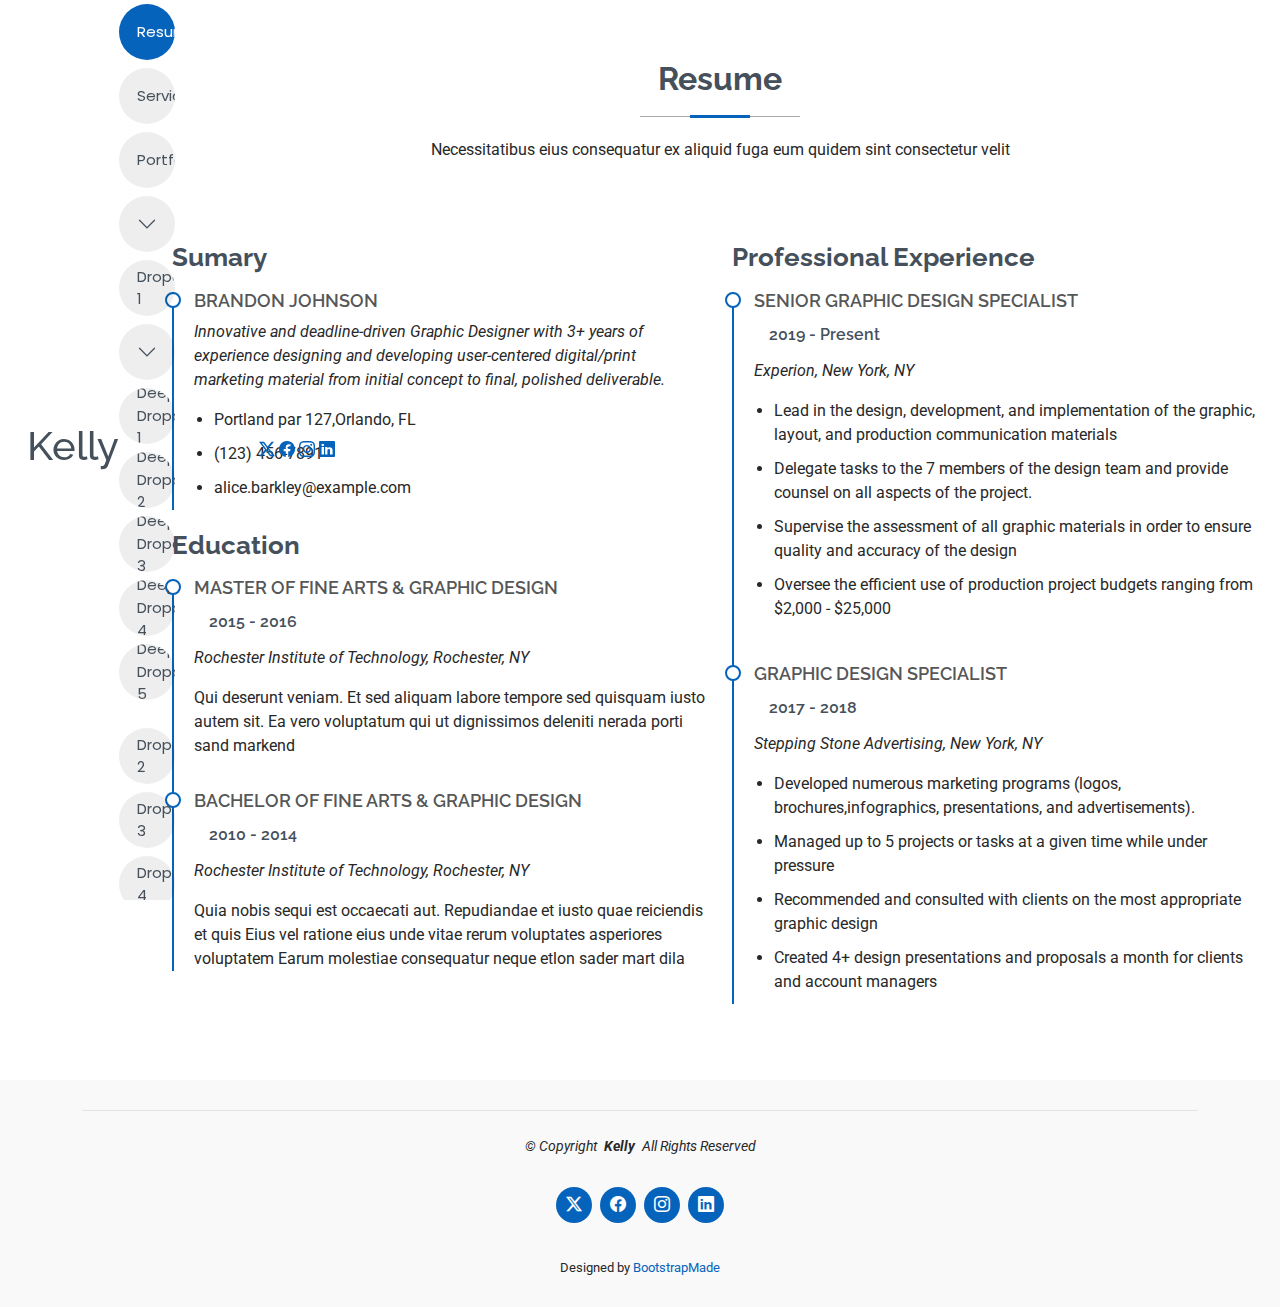
<file: resume.html>
<!DOCTYPE html>
<html lang="en">

<head>
  <meta charset="utf-8">
  <meta content="width=device-width, initial-scale=1.0" name="viewport">
  <title>Resume - Kelly Bootstrap Template</title>
  <meta name="description" content="">
  <meta name="keywords" content="">

  <!-- Favicons -->
  <link href="assets/img/favicon.png" rel="icon">
  <link href="assets/img/apple-touch-icon.png" rel="apple-touch-icon">

  <!-- Fonts -->
  <link href="https://fonts.googleapis.com" rel="preconnect">
  <link href="https://fonts.gstatic.com" rel="preconnect" crossorigin>
  <link href="https://fonts.googleapis.com/css2?family=Roboto:ital,wght@0,100;0,300;0,400;0,500;0,700;0,900;1,100;1,300;1,400;1,500;1,700;1,900&family=Poppins:ital,wght@0,100;0,200;0,300;0,400;0,500;0,600;0,700;0,800;0,900;1,100;1,200;1,300;1,400;1,500;1,600;1,700;1,800;1,900&family=Raleway:ital,wght@0,100;0,200;0,300;0,400;0,500;0,600;0,700;0,800;0,900;1,100;1,200;1,300;1,400;1,500;1,600;1,700;1,800;1,900&display=swap" rel="stylesheet">

  <!-- Vendor CSS Files -->
  <link href="assets/vendor/bootstrap/css/bootstrap.min.css" rel="stylesheet">
  <link href="assets/vendor/bootstrap-icons/bootstrap-icons.css" rel="stylesheet">
  <link href="assets/vendor/aos/aos.css" rel="stylesheet">
  <link href="assets/vendor/swiper/swiper-bundle.min.css" rel="stylesheet">
  <link href="assets/vendor/glightbox/css/glightbox.min.css" rel="stylesheet">

  <!-- Main CSS File -->
  <link href="assets/css/main.css" rel="stylesheet">

  <!-- =======================================================
  * Template Name: Kelly
  * Template URL: https://bootstrapmade.com/kelly-free-bootstrap-cv-resume-html-template/
  * Updated: Aug 07 2024 with Bootstrap v5.3.3
  * Author: BootstrapMade.com
  * License: https://bootstrapmade.com/license/
  ======================================================== -->
</head>

<body class="resume-page">

  <header id="header" class="header d-flex align-items-center light-background sticky-top">
    <div class="container-fluid position-relative d-flex align-items-center justify-content-between">

      <a href="index.html" class="logo d-flex align-items-center me-auto me-xl-0">
        <!-- Uncomment the line below if you also wish to use an image logo -->
        <!-- <img src="assets/img/logo.png" alt=""> -->
        <h1 class="sitename">Kelly</h1>
      </a>

      <nav id="navmenu" class="navmenu">
        <ul>
          <li><a href="index.html">Home</a></li>
          <li><a href="about.html">About</a></li>
          <li><a href="resume.html" class="active">Resume</a></li>
          <li><a href="services.html">Services</a></li>
          <li><a href="portfolio.html">Portfolio</a></li>
          <li class="dropdown"><a href="#"><span>Dropdown</span> <i class="bi bi-chevron-down toggle-dropdown"></i></a>
            <ul>
              <li><a href="#">Dropdown 1</a></li>
              <li class="dropdown"><a href="#"><span>Deep Dropdown</span> <i class="bi bi-chevron-down toggle-dropdown"></i></a>
                <ul>
                  <li><a href="#">Deep Dropdown 1</a></li>
                  <li><a href="#">Deep Dropdown 2</a></li>
                  <li><a href="#">Deep Dropdown 3</a></li>
                  <li><a href="#">Deep Dropdown 4</a></li>
                  <li><a href="#">Deep Dropdown 5</a></li>
                </ul>
              </li>
              <li><a href="#">Dropdown 2</a></li>
              <li><a href="#">Dropdown 3</a></li>
              <li><a href="#">Dropdown 4</a></li>
            </ul>
          </li>
          <li><a href="contact.html">Contact</a></li>
        </ul>
        <i class="mobile-nav-toggle d-xl-none bi bi-list"></i>
      </nav>

      <div class="header-social-links">
        <a href="#" class="twitter"><i class="bi bi-twitter-x"></i></a>
        <a href="#" class="facebook"><i class="bi bi-facebook"></i></a>
        <a href="#" class="instagram"><i class="bi bi-instagram"></i></a>
        <a href="#" class="linkedin"><i class="bi bi-linkedin"></i></a>
      </div>

    </div>
  </header>

  <main class="main">

    <!-- Resume Section -->
    <section id="resume" class="resume section">

      <!-- Section Title -->
      <div class="container section-title" data-aos="fade-up">
        <h2>Resume</h2>
        <p>Necessitatibus eius consequatur ex aliquid fuga eum quidem sint consectetur velit</p>
      </div><!-- End Section Title -->

      <div class="container">

        <div class="row">

          <div class="col-lg-6" data-aos="fade-up" data-aos-delay="100">
            <h3 class="resume-title">Sumary</h3>

            <div class="resume-item pb-0">
              <h4>Brandon Johnson</h4>
              <p><em>Innovative and deadline-driven Graphic Designer with 3+ years of experience designing and developing user-centered digital/print marketing material from initial concept to final, polished deliverable.</em></p>
              <ul>
                <li>Portland par 127,Orlando, FL</li>
                <li>(123) 456-7891</li>
                <li>alice.barkley@example.com</li>
              </ul>
            </div><!-- Edn Resume Item -->

            <h3 class="resume-title">Education</h3>
            <div class="resume-item">
              <h4>Master of Fine Arts &amp; Graphic Design</h4>
              <h5>2015 - 2016</h5>
              <p><em>Rochester Institute of Technology, Rochester, NY</em></p>
              <p>Qui deserunt veniam. Et sed aliquam labore tempore sed quisquam iusto autem sit. Ea vero voluptatum qui ut dignissimos deleniti nerada porti sand markend</p>
            </div><!-- Edn Resume Item -->

            <div class="resume-item">
              <h4>Bachelor of Fine Arts &amp; Graphic Design</h4>
              <h5>2010 - 2014</h5>
              <p><em>Rochester Institute of Technology, Rochester, NY</em></p>
              <p>Quia nobis sequi est occaecati aut. Repudiandae et iusto quae reiciendis et quis Eius vel ratione eius unde vitae rerum voluptates asperiores voluptatem Earum molestiae consequatur neque etlon sader mart dila</p>
            </div><!-- Edn Resume Item -->

          </div>

          <div class="col-lg-6" data-aos="fade-up" data-aos-delay="200">
            <h3 class="resume-title">Professional Experience</h3>
            <div class="resume-item">
              <h4>Senior graphic design specialist</h4>
              <h5>2019 - Present</h5>
              <p><em>Experion, New York, NY </em></p>
              <ul>
                <li>Lead in the design, development, and implementation of the graphic, layout, and production communication materials</li>
                <li>Delegate tasks to the 7 members of the design team and provide counsel on all aspects of the project. </li>
                <li>Supervise the assessment of all graphic materials in order to ensure quality and accuracy of the design</li>
                <li>Oversee the efficient use of production project budgets ranging from $2,000 - $25,000</li>
              </ul>
            </div><!-- Edn Resume Item -->

            <div class="resume-item">
              <h4>Graphic design specialist</h4>
              <h5>2017 - 2018</h5>
              <p><em>Stepping Stone Advertising, New York, NY</em></p>
              <ul>
                <li>Developed numerous marketing programs (logos, brochures,infographics, presentations, and advertisements).</li>
                <li>Managed up to 5 projects or tasks at a given time while under pressure</li>
                <li>Recommended and consulted with clients on the most appropriate graphic design</li>
                <li>Created 4+ design presentations and proposals a month for clients and account managers</li>
              </ul>
            </div><!-- Edn Resume Item -->

          </div>

        </div>

      </div>

    </section><!-- /Resume Section -->

  </main>

  <footer id="footer" class="footer light-background">

    <div class="container">
      <div class="copyright text-center ">
        <p>© <span>Copyright</span> <strong class="px-1 sitename">Kelly</strong> <span>All Rights Reserved<br></span></p>
      </div>
      <div class="social-links d-flex justify-content-center">
        <a href=""><i class="bi bi-twitter-x"></i></a>
        <a href=""><i class="bi bi-facebook"></i></a>
        <a href=""><i class="bi bi-instagram"></i></a>
        <a href=""><i class="bi bi-linkedin"></i></a>
      </div>
      <div class="credits">
        <!-- All the links in the footer should remain intact. -->
        <!-- You can delete the links only if you've purchased the pro version. -->
        <!-- Licensing information: https://bootstrapmade.com/license/ -->
        <!-- Purchase the pro version with working PHP/AJAX contact form: [buy-url] -->
        Designed by <a href="https://bootstrapmade.com/">BootstrapMade</a>
      </div>
    </div>

  </footer>

  <!-- Scroll Top -->
  <a href="#" id="scroll-top" class="scroll-top d-flex align-items-center justify-content-center"><i class="bi bi-arrow-up-short"></i></a>

  <!-- Preloader -->
  <div id="preloader"></div>

  <!-- Vendor JS Files -->
  <script src="assets/vendor/bootstrap/js/bootstrap.bundle.min.js"></script>
  <script src="assets/vendor/php-email-form/validate.js"></script>
  <script src="assets/vendor/aos/aos.js"></script>
  <script src="assets/vendor/waypoints/noframework.waypoints.js"></script>
  <script src="assets/vendor/purecounter/purecounter_vanilla.js"></script>
  <script src="assets/vendor/swiper/swiper-bundle.min.js"></script>
  <script src="assets/vendor/glightbox/js/glightbox.min.js"></script>
  <script src="assets/vendor/imagesloaded/imagesloaded.pkgd.min.js"></script>
  <script src="assets/vendor/isotope-layout/isotope.pkgd.min.js"></script>

  <!-- Main JS File -->
  <script src="assets/js/main.js"></script>

</body>

</html>
</file>
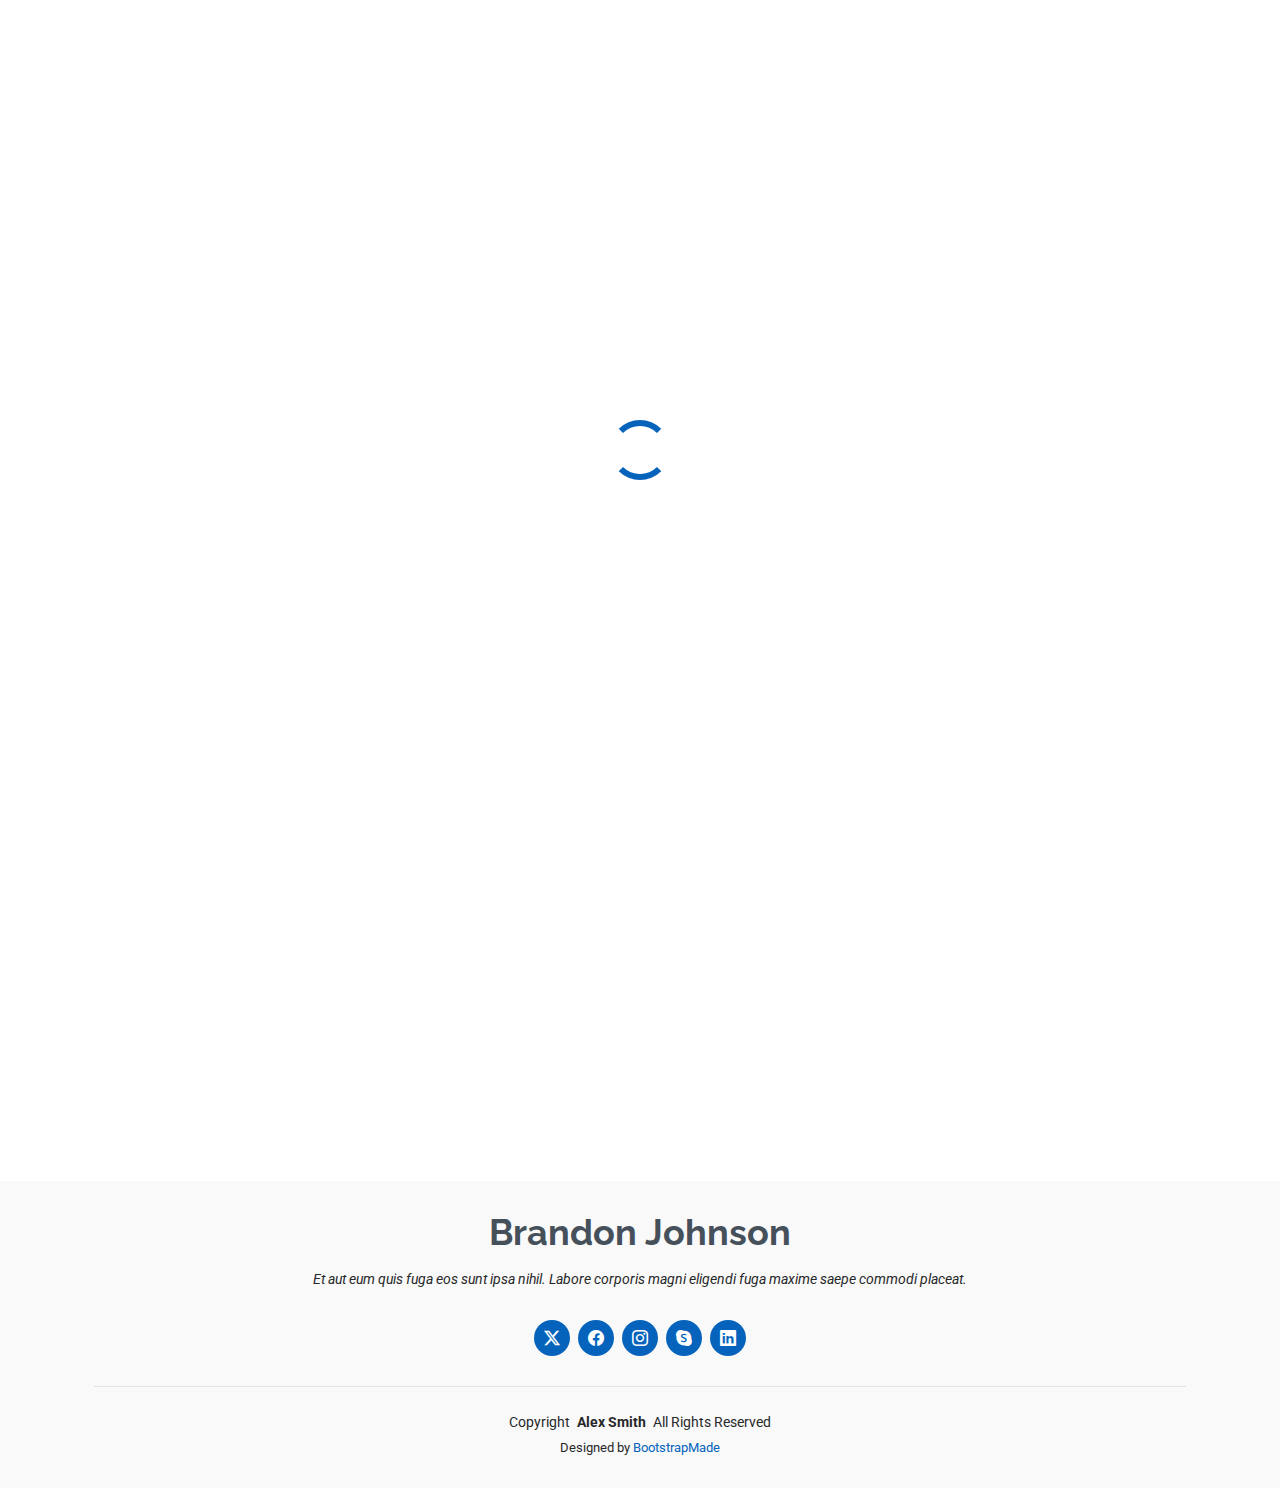
<file: service-details.html>
<!DOCTYPE html>
<html lang="en">

<head>
  <meta charset="utf-8">
  <meta content="width=device-width, initial-scale=1.0" name="viewport">
  <title>Service Details - MyResume Bootstrap Template</title>
  <meta content="" name="description">
  <meta content="" name="keywords">

  <!-- Favicons -->
  <link href="assets/img/favicon.png" rel="icon">
  <link href="assets/img/apple-touch-icon.png" rel="apple-touch-icon">

  <!-- Fonts -->
  <link href="https://fonts.googleapis.com" rel="preconnect">
  <link href="https://fonts.gstatic.com" rel="preconnect" crossorigin>
  <link href="https://fonts.googleapis.com/css2?family=Roboto:ital,wght@0,100;0,300;0,400;0,500;0,700;0,900;1,100;1,300;1,400;1,500;1,700;1,900&family=Poppins:ital,wght@0,100;0,200;0,300;0,400;0,500;0,600;0,700;0,800;0,900;1,100;1,200;1,300;1,400;1,500;1,600;1,700;1,800;1,900&family=Raleway:ital,wght@0,100;0,200;0,300;0,400;0,500;0,600;0,700;0,800;0,900;1,100;1,200;1,300;1,400;1,500;1,600;1,700;1,800;1,900&display=swap" rel="stylesheet">

  <!-- Vendor CSS Files -->
  <link href="assets/vendor/bootstrap/css/bootstrap.min.css" rel="stylesheet">
  <link href="assets/vendor/bootstrap-icons/bootstrap-icons.css" rel="stylesheet">
  <link href="assets/vendor/aos/aos.css" rel="stylesheet">
  <link href="assets/vendor/glightbox/css/glightbox.min.css" rel="stylesheet">
  <link href="assets/vendor/swiper/swiper-bundle.min.css" rel="stylesheet">

  <!-- Main CSS File -->
  <link href="assets/css/main.css" rel="stylesheet">

  <!-- =======================================================
  * Template Name: MyResume
  * Template URL: https://bootstrapmade.com/free-html-bootstrap-template-my-resume/
  * Updated: Jun 29 2024 with Bootstrap v5.3.3
  * Author: BootstrapMade.com
  * License: https://bootstrapmade.com/license/
  ======================================================== -->
</head>

<body class="service-details-page">

  <header id="header" class="header d-flex flex-column justify-content-center">

    <i class="header-toggle d-xl-none bi bi-list"></i>

    <nav id="navmenu" class="navmenu">
      <ul>
        <li><a href="#hero"><i class="bi bi-house navicon"></i><span>Home</span></a></li>
        <li><a href="#about"><i class="bi bi-person navicon"></i><span>About</span></a></li>
        <li><a href="#resume"><i class="bi bi-file-earmark-text navicon"></i><span>Resume</span></a></li>
        <li><a href="#portfolio"><i class="bi bi-images navicon"></i><span>Portfolio</span></a></li>
        <li><a href="#services"><i class="bi bi-hdd-stack navicon"></i><span>Services</span></a></li>
        <li><a href="#contact"><i class="bi bi-envelope navicon"></i><span>Contact</span></a></li>
      </ul>
    </nav>

  </header>

  <main class="main">

    <!-- Page Title -->
    <div class="page-title" data-aos="fade">
      <div class="container">
        <nav class="breadcrumbs">
          <ol>
            <li><a href="index.html">Home</a></li>
            <li class="current">Service Details</li>
          </ol>
        </nav>
        <h1>Service Details</h1>
      </div>
    </div><!-- End Page Title -->

    <!-- Service Details Section -->
    <section id="service-details" class="service-details section">

      <div class="container">

        <div class="row gy-5">

          <div class="col-lg-4" data-aos="fade-up" data-aos-delay="100">

            <div class="service-box">
              <h4>Serices List</h4>
              <div class="services-list">
                <a href="#" class="active"><i class="bi bi-arrow-right-circle"></i><span>Web Design</span></a>
                <a href="#"><i class="bi bi-arrow-right-circle"></i><span>Web Design</span></a>
                <a href="#"><i class="bi bi-arrow-right-circle"></i><span>Product Management</span></a>
                <a href="#"><i class="bi bi-arrow-right-circle"></i><span>Graphic Design</span></a>
                <a href="#"><i class="bi bi-arrow-right-circle"></i><span>Marketing</span></a>
              </div>
            </div><!-- End Services List -->

            <div class="service-box">
              <h4>Download Catalog</h4>
              <div class="download-catalog">
                <a href="#"><i class="bi bi-filetype-pdf"></i><span>Catalog PDF</span></a>
                <a href="#"><i class="bi bi-file-earmark-word"></i><span>Catalog DOC</span></a>
              </div>
            </div><!-- End Services List -->

            <div class="help-box d-flex flex-column justify-content-center align-items-center">
              <i class="bi bi-headset help-icon"></i>
              <h4>Have a Question?</h4>
              <p class="d-flex align-items-center mt-2 mb-0"><i class="bi bi-telephone me-2"></i> <span>+1 5589 55488 55</span></p>
              <p class="d-flex align-items-center mt-1 mb-0"><i class="bi bi-envelope me-2"></i> <a href="mailto:contact@example.com">contact@example.com</a></p>
            </div>

          </div>

          <div class="col-lg-8 ps-lg-5" data-aos="fade-up" data-aos-delay="200">
            <img src="assets/img/services.jpg" alt="" class="img-fluid services-img">
            <h3>Temporibus et in vero dicta aut eius lidero plastis trand lined voluptas dolorem ut voluptas</h3>
            <p>
              Blanditiis voluptate odit ex error ea sed officiis deserunt. Cupiditate non consequatur et doloremque consequuntur. Accusantium labore reprehenderit error temporibus saepe perferendis fuga doloribus vero. Qui omnis quo sit. Dolorem architecto eum et quos deleniti officia qui.
            </p>
            <ul>
              <li><i class="bi bi-check-circle"></i> <span>Aut eum totam accusantium voluptatem.</span></li>
              <li><i class="bi bi-check-circle"></i> <span>Assumenda et porro nisi nihil nesciunt voluptatibus.</span></li>
              <li><i class="bi bi-check-circle"></i> <span>Ullamco laboris nisi ut aliquip ex ea</span></li>
            </ul>
            <p>
              Est reprehenderit voluptatem necessitatibus asperiores neque sed ea illo. Deleniti quam sequi optio iste veniam repellat odit. Aut pariatur itaque nesciunt fuga.
            </p>
            <p>
              Sunt rem odit accusantium omnis perspiciatis officia. Laboriosam aut consequuntur recusandae mollitia doloremque est architecto cupiditate ullam. Quia est ut occaecati fuga. Distinctio ex repellendus eveniet velit sint quia sapiente cumque. Et ipsa perferendis ut nihil. Laboriosam vel voluptates tenetur nostrum. Eaque iusto cupiditate et totam et quia dolorum in. Sunt molestiae ipsum at consequatur vero. Architecto ut pariatur autem ad non cumque nesciunt qui maxime. Sunt eum quia impedit dolore alias explicabo ea.
            </p>
          </div>

        </div>

      </div>

    </section><!-- /Service Details Section -->

  </main>

  <footer id="footer" class="footer position-relative light-background">
    <div class="container">
      <h3 class="sitename">Brandon Johnson</h3>
      <p>Et aut eum quis fuga eos sunt ipsa nihil. Labore corporis magni eligendi fuga maxime saepe commodi placeat.</p>
      <div class="social-links d-flex justify-content-center">
        <a href=""><i class="bi bi-twitter-x"></i></a>
        <a href=""><i class="bi bi-facebook"></i></a>
        <a href=""><i class="bi bi-instagram"></i></a>
        <a href=""><i class="bi bi-skype"></i></a>
        <a href=""><i class="bi bi-linkedin"></i></a>
      </div>
      <div class="container">
        <div class="copyright">
          <span>Copyright</span> <strong class="px-1 sitename">Alex Smith</strong> <span>All Rights Reserved</span>
        </div>
        <div class="credits">
          <!-- All the links in the footer should remain intact. -->
          <!-- You can delete the links only if you've purchased the pro version. -->
          <!-- Licensing information: https://bootstrapmade.com/license/ -->
          <!-- Purchase the pro version with working PHP/AJAX contact form: [buy-url] -->
          Designed by <a href="https://bootstrapmade.com/">BootstrapMade</a>
        </div>
      </div>
    </div>
  </footer>

  <!-- Scroll Top -->
  <a href="#" id="scroll-top" class="scroll-top d-flex align-items-center justify-content-center"><i class="bi bi-arrow-up-short"></i></a>

  <!-- Preloader -->
  <div id="preloader"></div>

  <!-- Vendor JS Files -->
  <script src="assets/vendor/bootstrap/js/bootstrap.bundle.min.js"></script>
  <script src="assets/vendor/php-email-form/validate.js"></script>
  <script src="assets/vendor/aos/aos.js"></script>
  <script src="assets/vendor/typed.js/typed.umd.js"></script>
  <script src="assets/vendor/purecounter/purecounter_vanilla.js"></script>
  <script src="assets/vendor/waypoints/noframework.waypoints.js"></script>
  <script src="assets/vendor/glightbox/js/glightbox.min.js"></script>
  <script src="assets/vendor/imagesloaded/imagesloaded.pkgd.min.js"></script>
  <script src="assets/vendor/isotope-layout/isotope.pkgd.min.js"></script>
  <script src="assets/vendor/swiper/swiper-bundle.min.js"></script>

  <!-- Main JS File -->
  <script src="assets/js/main.js"></script>

</body>

</html>
</file>
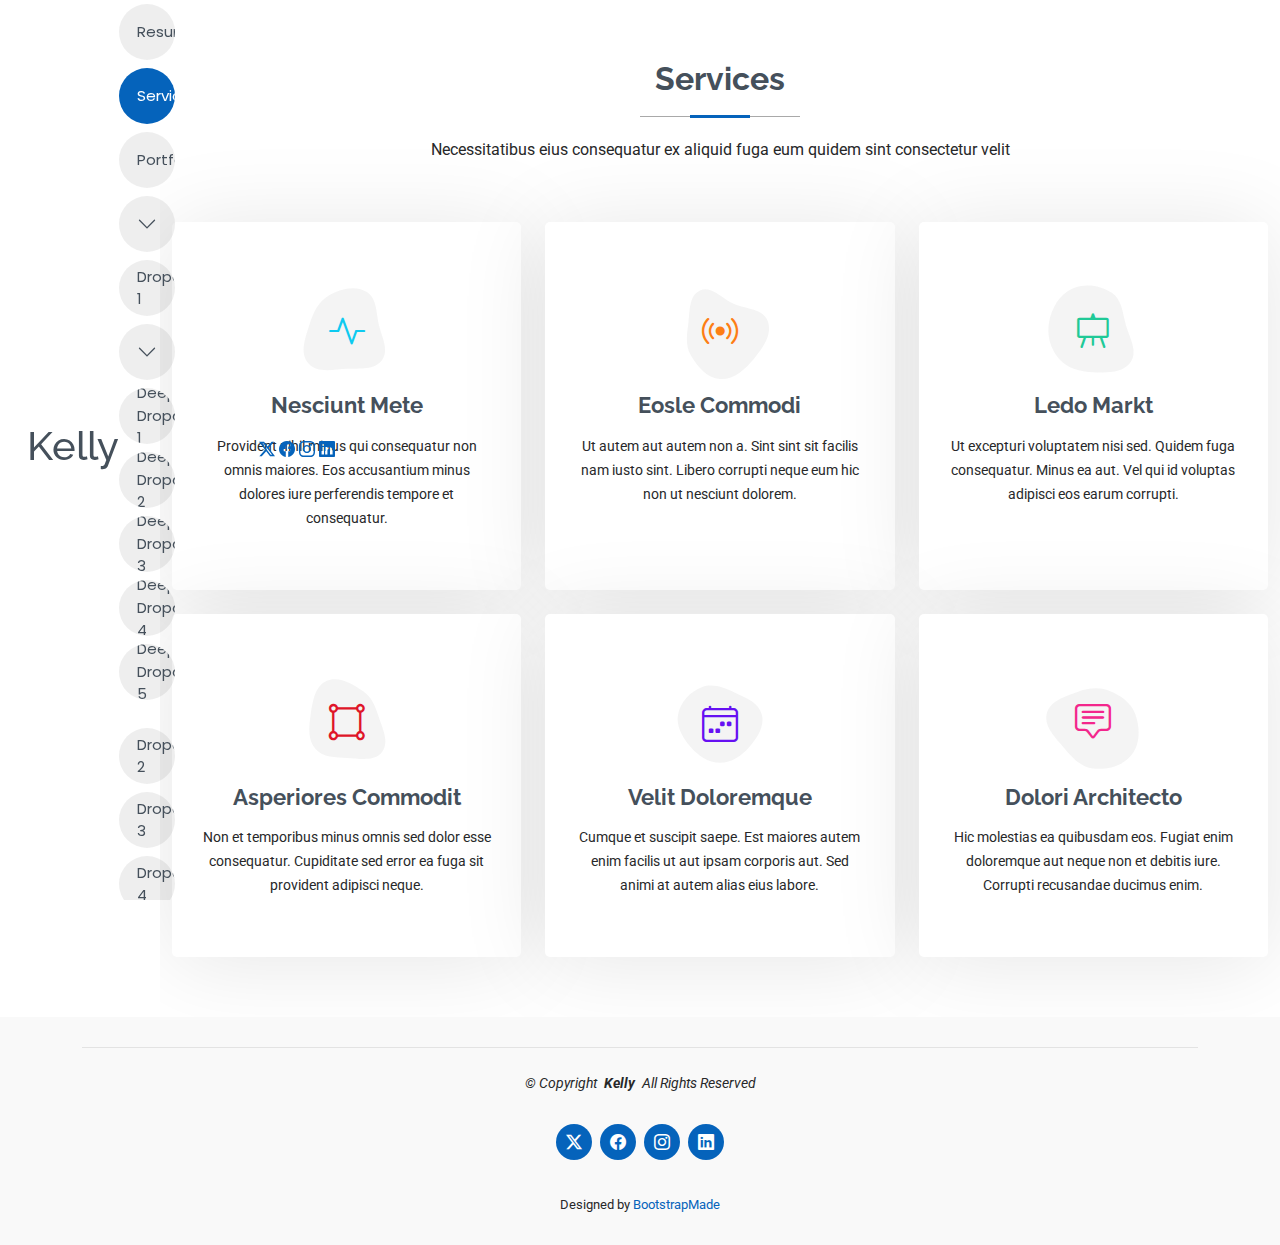
<file: services.html>
<!DOCTYPE html>
<html lang="en">

<head>
  <meta charset="utf-8">
  <meta content="width=device-width, initial-scale=1.0" name="viewport">
  <title>Services - Kelly Bootstrap Template</title>
  <meta name="description" content="">
  <meta name="keywords" content="">

  <!-- Favicons -->
  <link href="assets/img/favicon.png" rel="icon">
  <link href="assets/img/apple-touch-icon.png" rel="apple-touch-icon">

  <!-- Fonts -->
  <link href="https://fonts.googleapis.com" rel="preconnect">
  <link href="https://fonts.gstatic.com" rel="preconnect" crossorigin>
  <link href="https://fonts.googleapis.com/css2?family=Roboto:ital,wght@0,100;0,300;0,400;0,500;0,700;0,900;1,100;1,300;1,400;1,500;1,700;1,900&family=Poppins:ital,wght@0,100;0,200;0,300;0,400;0,500;0,600;0,700;0,800;0,900;1,100;1,200;1,300;1,400;1,500;1,600;1,700;1,800;1,900&family=Raleway:ital,wght@0,100;0,200;0,300;0,400;0,500;0,600;0,700;0,800;0,900;1,100;1,200;1,300;1,400;1,500;1,600;1,700;1,800;1,900&display=swap" rel="stylesheet">

  <!-- Vendor CSS Files -->
  <link href="assets/vendor/bootstrap/css/bootstrap.min.css" rel="stylesheet">
  <link href="assets/vendor/bootstrap-icons/bootstrap-icons.css" rel="stylesheet">
  <link href="assets/vendor/aos/aos.css" rel="stylesheet">
  <link href="assets/vendor/swiper/swiper-bundle.min.css" rel="stylesheet">
  <link href="assets/vendor/glightbox/css/glightbox.min.css" rel="stylesheet">

  <!-- Main CSS File -->
  <link href="assets/css/main.css" rel="stylesheet">

  <!-- =======================================================
  * Template Name: Kelly
  * Template URL: https://bootstrapmade.com/kelly-free-bootstrap-cv-resume-html-template/
  * Updated: Aug 07 2024 with Bootstrap v5.3.3
  * Author: BootstrapMade.com
  * License: https://bootstrapmade.com/license/
  ======================================================== -->
</head>

<body class="services-page">

  <header id="header" class="header d-flex align-items-center light-background sticky-top">
    <div class="container-fluid position-relative d-flex align-items-center justify-content-between">

      <a href="index.html" class="logo d-flex align-items-center me-auto me-xl-0">
        <!-- Uncomment the line below if you also wish to use an image logo -->
        <!-- <img src="assets/img/logo.png" alt=""> -->
        <h1 class="sitename">Kelly</h1>
      </a>

      <nav id="navmenu" class="navmenu">
        <ul>
          <li><a href="index.html">Home</a></li>
          <li><a href="about.html">About</a></li>
          <li><a href="resume.html">Resume</a></li>
          <li><a href="services.html" class="active">Services</a></li>
          <li><a href="portfolio.html">Portfolio</a></li>
          <li class="dropdown"><a href="#"><span>Dropdown</span> <i class="bi bi-chevron-down toggle-dropdown"></i></a>
            <ul>
              <li><a href="#">Dropdown 1</a></li>
              <li class="dropdown"><a href="#"><span>Deep Dropdown</span> <i class="bi bi-chevron-down toggle-dropdown"></i></a>
                <ul>
                  <li><a href="#">Deep Dropdown 1</a></li>
                  <li><a href="#">Deep Dropdown 2</a></li>
                  <li><a href="#">Deep Dropdown 3</a></li>
                  <li><a href="#">Deep Dropdown 4</a></li>
                  <li><a href="#">Deep Dropdown 5</a></li>
                </ul>
              </li>
              <li><a href="#">Dropdown 2</a></li>
              <li><a href="#">Dropdown 3</a></li>
              <li><a href="#">Dropdown 4</a></li>
            </ul>
          </li>
          <li><a href="contact.html">Contact</a></li>
        </ul>
        <i class="mobile-nav-toggle d-xl-none bi bi-list"></i>
      </nav>

      <div class="header-social-links">
        <a href="#" class="twitter"><i class="bi bi-twitter-x"></i></a>
        <a href="#" class="facebook"><i class="bi bi-facebook"></i></a>
        <a href="#" class="instagram"><i class="bi bi-instagram"></i></a>
        <a href="#" class="linkedin"><i class="bi bi-linkedin"></i></a>
      </div>

    </div>
  </header>

  <main class="main">

    <!-- Services Section -->
    <section id="services" class="services section">

      <!-- Section Title -->
      <div class="container section-title" data-aos="fade-up">
        <h2>Services</h2>
        <p>Necessitatibus eius consequatur ex aliquid fuga eum quidem sint consectetur velit</p>
      </div><!-- End Section Title -->

      <div class="container">

        <div class="row gy-4">

          <div class="col-lg-4 col-md-6" data-aos="fade-up" data-aos-delay="100">
            <div class="service-item item-cyan position-relative">
              <div class="icon">
                <svg width="100" height="100" viewBox="0 0 600 600" xmlns="http://www.w3.org/2000/svg">
                  <path stroke="none" stroke-width="0" fill="#f5f5f5" d="M300,521.0016835830174C376.1290562159157,517.8887921683347,466.0731472004068,529.7835943286574,510.70327084640275,468.03025145048787C554.3714126377745,407.6079735673963,508.03601936045806,328.9844924480964,491.2728898941984,256.3432110539036C474.5976632858925,184.082847569629,479.9380746630129,96.60480741107993,416.23090153303,58.64404602377083C348.86323505073057,18.502131276798302,261.93793281208167,40.57373210992963,193.5410806939664,78.93577620505333C130.42746243093433,114.334589627462,98.30271207620316,179.96522072025542,76.75703585869454,249.04625023123273C51.97151888228291,328.5150500222984,13.704378332031375,421.85034740162234,66.52175969318436,486.19268352777647C119.04800174914682,550.1803526380478,217.28368757567262,524.383925680826,300,521.0016835830174"></path>
                </svg>
                <i class="bi bi-activity"></i>
              </div>
              <a href="#" class="stretched-link">
                <h3>Nesciunt Mete</h3>
              </a>
              <p>Provident nihil minus qui consequatur non omnis maiores. Eos accusantium minus dolores iure perferendis tempore et consequatur.</p>
            </div>
          </div><!-- End Service Item -->

          <div class="col-lg-4 col-md-6" data-aos="fade-up" data-aos-delay="200">
            <div class="service-item item-orange position-relative">
              <div class="icon">
                <svg width="100" height="100" viewBox="0 0 600 600" xmlns="http://www.w3.org/2000/svg">
                  <path stroke="none" stroke-width="0" fill="#f5f5f5" d="M300,582.0697525312426C382.5290701553225,586.8405444964366,449.9789794690241,525.3245884688669,502.5850820975895,461.55621195738473C556.606425686781,396.0723002908107,615.8543463187945,314.28637112970534,586.6730223649479,234.56875336149918C558.9533121215079,158.8439757836574,454.9685369536778,164.00468322053177,381.49747125262974,130.76875717737553C312.15926192815925,99.40240125094834,248.97055460311594,18.661163978235184,179.8680185752513,50.54337015887873C110.5421016452524,82.52863877960104,119.82277516462835,180.83849132639028,109.12597500060166,256.43424936330496C100.08760227029461,320.3096726198365,92.17705696193138,384.0621239912766,124.79988738764834,439.7174275375508C164.83382741302287,508.01625554203684,220.96474134820875,577.5009287672846,300,582.0697525312426"></path>
                </svg>
                <i class="bi bi-broadcast"></i>
              </div>
              <a href="#" class="stretched-link">
                <h3>Eosle Commodi</h3>
              </a>
              <p>Ut autem aut autem non a. Sint sint sit facilis nam iusto sint. Libero corrupti neque eum hic non ut nesciunt dolorem.</p>
            </div>
          </div><!-- End Service Item -->

          <div class="col-lg-4 col-md-6" data-aos="fade-up" data-aos-delay="300">
            <div class="service-item item-teal position-relative">
              <div class="icon">
                <svg width="100" height="100" viewBox="0 0 600 600" xmlns="http://www.w3.org/2000/svg">
                  <path stroke="none" stroke-width="0" fill="#f5f5f5" d="M300,541.5067337569781C382.14930387511276,545.0595476570109,479.8736841581634,548.3450877840088,526.4010558755058,480.5488172755941C571.5218469581645,414.80211281144784,517.5187510058486,332.0715597781072,496.52539010469104,255.14436215662573C477.37192572678356,184.95920475031193,473.57363656557914,105.61284051026155,413.0603344069578,65.22779650032875C343.27470386102294,18.654635553484475,251.2091493199835,5.337323636656869,175.0934190732945,40.62881213300186C97.87086631185822,76.43348514350839,51.98124368387456,156.15599469081315,36.44837278890362,239.84606092416172C21.716077023791087,319.22268207091537,43.775223500013084,401.1760424656574,96.891909868211,461.97329694683043C147.22146801428983,519.5804099606455,223.5754009179313,538.201503339737,300,541.5067337569781"></path>
                </svg>
                <i class="bi bi-easel"></i>
              </div>
              <a href="#" class="stretched-link">
                <h3>Ledo Markt</h3>
              </a>
              <p>Ut excepturi voluptatem nisi sed. Quidem fuga consequatur. Minus ea aut. Vel qui id voluptas adipisci eos earum corrupti.</p>
            </div>
          </div><!-- End Service Item -->

          <div class="col-lg-4 col-md-6" data-aos="fade-up" data-aos-delay="400">
            <div class="service-item item-red position-relative">
              <div class="icon">
                <svg width="100" height="100" viewBox="0 0 600 600" xmlns="http://www.w3.org/2000/svg">
                  <path stroke="none" stroke-width="0" fill="#f5f5f5" d="M300,503.46388370962813C374.79870501325706,506.71871716319447,464.8034551963731,527.1746412648533,510.4981551193396,467.86667711651364C555.9287308511215,408.9015244558933,512.6030010748507,327.5744911775523,490.211057578863,256.5855673507754C471.097692560561,195.9906835881958,447.69079081568157,138.11976852964426,395.19560036434837,102.3242989838813C329.3053358748298,57.3949838291264,248.02791733380457,8.279543830951368,175.87071277845988,42.242879143198664C103.41431057327972,76.34704239035025,93.79494320519305,170.9812938413882,81.28167332365135,250.07896920659033C70.17666984294237,320.27484674793965,64.84698225790005,396.69656628748305,111.28512138212992,450.4950937839243C156.20124167950087,502.5303643271138,231.32542653798444,500.4755392045468,300,503.46388370962813"></path>
                </svg>
                <i class="bi bi-bounding-box-circles"></i>
              </div>
              <a href="#" class="stretched-link">
                <h3>Asperiores Commodit</h3>
              </a>
              <p>Non et temporibus minus omnis sed dolor esse consequatur. Cupiditate sed error ea fuga sit provident adipisci neque.</p>
              <a href="#" class="stretched-link"></a>
            </div>
          </div><!-- End Service Item -->

          <div class="col-lg-4 col-md-6" data-aos="fade-up" data-aos-delay="500">
            <div class="service-item item-indigo position-relative">
              <div class="icon">
                <svg width="100" height="100" viewBox="0 0 600 600" xmlns="http://www.w3.org/2000/svg">
                  <path stroke="none" stroke-width="0" fill="#f5f5f5" d="M300,532.3542879108572C369.38199826031484,532.3153073249985,429.10787420159085,491.63046689027357,474.5244479745417,439.17860296908856C522.8885846962883,383.3225815378663,569.1668002868075,314.3205725914397,550.7432151929288,242.7694973846089C532.6665558377875,172.5657663291529,456.2379748765914,142.6223662098291,390.3689995646985,112.34683881706744C326.66090330228417,83.06452184765237,258.84405631176094,53.51806209861945,193.32584062364296,78.48882559362697C121.61183558270385,105.82097193414197,62.805066853699245,167.19869350419734,48.57481801355237,242.6138429142374C34.843463184063346,315.3850353017275,76.69343916112496,383.4422959591041,125.22947124332185,439.3748458443577C170.7312796277747,491.8107796887764,230.57421082200815,532.3932930995766,300,532.3542879108572"></path>
                </svg>
                <i class="bi bi-calendar4-week icon"></i>
              </div>
              <a href="#" class="stretched-link">
                <h3>Velit Doloremque</h3>
              </a>
              <p>Cumque et suscipit saepe. Est maiores autem enim facilis ut aut ipsam corporis aut. Sed animi at autem alias eius labore.</p>
              <a href="#" class="stretched-link"></a>
            </div>
          </div><!-- End Service Item -->

          <div class="col-lg-4 col-md-6" data-aos="fade-up" data-aos-delay="600">
            <div class="service-item item-pink position-relative">
              <div class="icon">
                <svg width="100" height="100" viewBox="0 0 600 600" xmlns="http://www.w3.org/2000/svg">
                  <path stroke="none" stroke-width="0" fill="#f5f5f5" d="M300,566.797414625762C385.7384707136149,576.1784315230908,478.7894351017131,552.8928747891023,531.9192734346935,484.94944893311C584.6109503024035,417.5663521118492,582.489472248146,322.67544863468447,553.9536738515405,242.03673114598146C529.1557734026468,171.96086150256528,465.24506316201064,127.66468636344209,395.9583748389544,100.7403814666027C334.2173773831606,76.7482773500951,269.4350130405921,84.62216499799875,207.1952322260088,107.2889140133804C132.92018162631612,134.33871894543012,41.79353780512637,160.00259165414826,22.644507872594943,236.69541883565114C3.319112789854554,314.0945973066697,72.72355303640163,379.243833228382,124.04198916343866,440.3218312028393C172.9286146004772,498.5055451809895,224.45579914871206,558.5317968840102,300,566.797414625762"></path>
                </svg>
                <i class="bi bi-chat-square-text"></i>
              </div>
              <a href="#" class="stretched-link">
                <h3>Dolori Architecto</h3>
              </a>
              <p>Hic molestias ea quibusdam eos. Fugiat enim doloremque aut neque non et debitis iure. Corrupti recusandae ducimus enim.</p>
              <a href="#" class="stretched-link"></a>
            </div>
          </div><!-- End Service Item -->

        </div>

      </div>

    </section><!-- /Services Section -->

  </main>

  <footer id="footer" class="footer light-background">

    <div class="container">
      <div class="copyright text-center ">
        <p>© <span>Copyright</span> <strong class="px-1 sitename">Kelly</strong> <span>All Rights Reserved<br></span></p>
      </div>
      <div class="social-links d-flex justify-content-center">
        <a href=""><i class="bi bi-twitter-x"></i></a>
        <a href=""><i class="bi bi-facebook"></i></a>
        <a href=""><i class="bi bi-instagram"></i></a>
        <a href=""><i class="bi bi-linkedin"></i></a>
      </div>
      <div class="credits">
        <!-- All the links in the footer should remain intact. -->
        <!-- You can delete the links only if you've purchased the pro version. -->
        <!-- Licensing information: https://bootstrapmade.com/license/ -->
        <!-- Purchase the pro version with working PHP/AJAX contact form: [buy-url] -->
        Designed by <a href="https://bootstrapmade.com/">BootstrapMade</a>
      </div>
    </div>

  </footer>

  <!-- Scroll Top -->
  <a href="#" id="scroll-top" class="scroll-top d-flex align-items-center justify-content-center"><i class="bi bi-arrow-up-short"></i></a>

  <!-- Preloader -->
  <div id="preloader"></div>

  <!-- Vendor JS Files -->
  <script src="assets/vendor/bootstrap/js/bootstrap.bundle.min.js"></script>
  <script src="assets/vendor/php-email-form/validate.js"></script>
  <script src="assets/vendor/aos/aos.js"></script>
  <script src="assets/vendor/waypoints/noframework.waypoints.js"></script>
  <script src="assets/vendor/purecounter/purecounter_vanilla.js"></script>
  <script src="assets/vendor/swiper/swiper-bundle.min.js"></script>
  <script src="assets/vendor/glightbox/js/glightbox.min.js"></script>
  <script src="assets/vendor/imagesloaded/imagesloaded.pkgd.min.js"></script>
  <script src="assets/vendor/isotope-layout/isotope.pkgd.min.js"></script>

  <!-- Main JS File -->
  <script src="assets/js/main.js"></script>

</body>

</html>
</file>
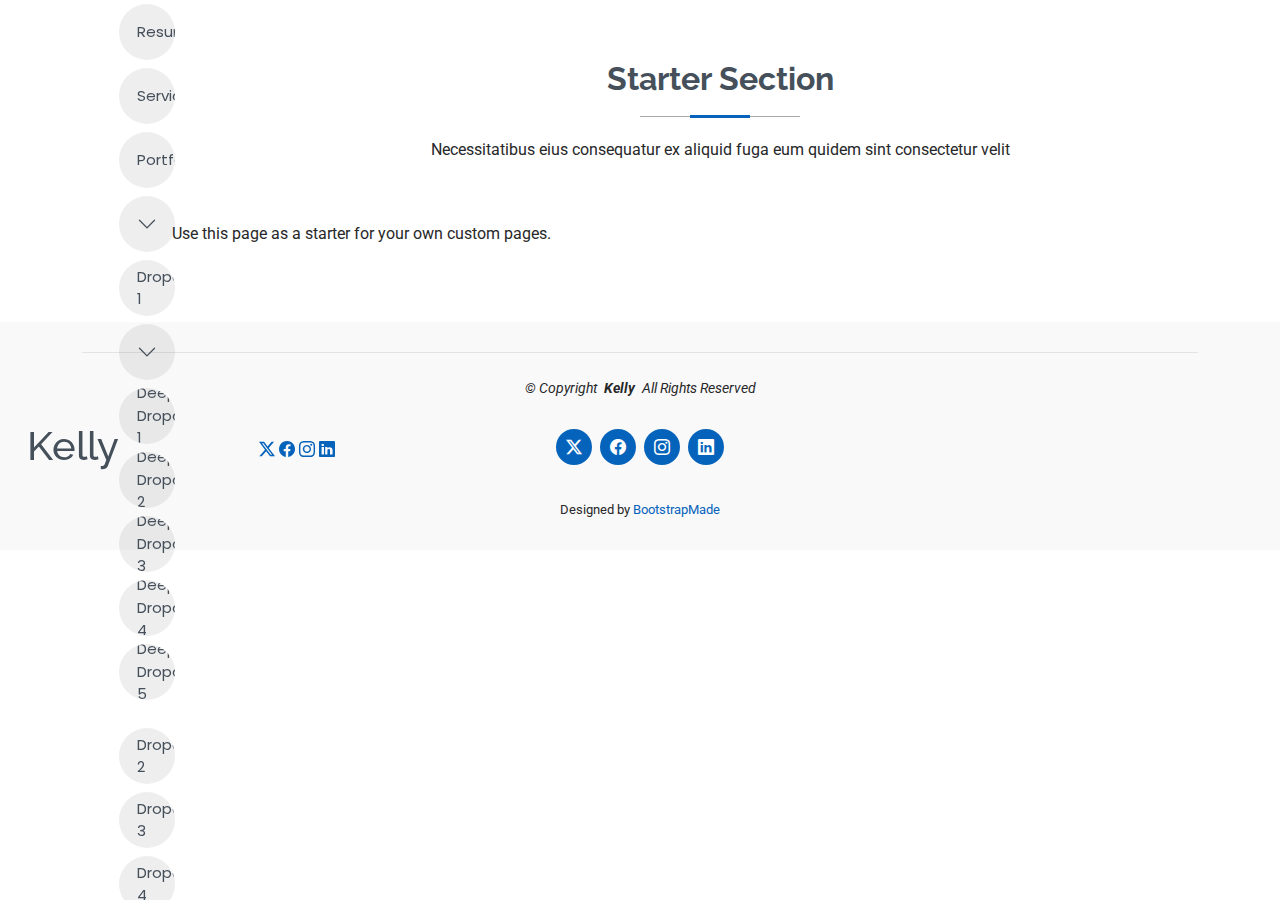
<file: starter-page.html>
<!DOCTYPE html>
<html lang="en">

<head>
  <meta charset="utf-8">
  <meta content="width=device-width, initial-scale=1.0" name="viewport">
  <title>Starter Page - Kelly Bootstrap Template</title>
  <meta name="description" content="">
  <meta name="keywords" content="">

  <!-- Favicons -->
  <link href="assets/img/favicon.png" rel="icon">
  <link href="assets/img/apple-touch-icon.png" rel="apple-touch-icon">

  <!-- Fonts -->
  <link href="https://fonts.googleapis.com" rel="preconnect">
  <link href="https://fonts.gstatic.com" rel="preconnect" crossorigin>
  <link href="https://fonts.googleapis.com/css2?family=Roboto:ital,wght@0,100;0,300;0,400;0,500;0,700;0,900;1,100;1,300;1,400;1,500;1,700;1,900&family=Poppins:ital,wght@0,100;0,200;0,300;0,400;0,500;0,600;0,700;0,800;0,900;1,100;1,200;1,300;1,400;1,500;1,600;1,700;1,800;1,900&family=Raleway:ital,wght@0,100;0,200;0,300;0,400;0,500;0,600;0,700;0,800;0,900;1,100;1,200;1,300;1,400;1,500;1,600;1,700;1,800;1,900&display=swap" rel="stylesheet">

  <!-- Vendor CSS Files -->
  <link href="assets/vendor/bootstrap/css/bootstrap.min.css" rel="stylesheet">
  <link href="assets/vendor/bootstrap-icons/bootstrap-icons.css" rel="stylesheet">
  <link href="assets/vendor/aos/aos.css" rel="stylesheet">
  <link href="assets/vendor/swiper/swiper-bundle.min.css" rel="stylesheet">
  <link href="assets/vendor/glightbox/css/glightbox.min.css" rel="stylesheet">

  <!-- Main CSS File -->
  <link href="assets/css/main.css" rel="stylesheet">

  <!-- =======================================================
  * Template Name: Kelly
  * Template URL: https://bootstrapmade.com/kelly-free-bootstrap-cv-resume-html-template/
  * Updated: Aug 07 2024 with Bootstrap v5.3.3
  * Author: BootstrapMade.com
  * License: https://bootstrapmade.com/license/
  ======================================================== -->
</head>

<body class="starter-page-page">

  <header id="header" class="header d-flex align-items-center light-background sticky-top">
    <div class="container-fluid position-relative d-flex align-items-center justify-content-between">

      <a href="index.html" class="logo d-flex align-items-center me-auto me-xl-0">
        <!-- Uncomment the line below if you also wish to use an image logo -->
        <!-- <img src="assets/img/logo.png" alt=""> -->
        <h1 class="sitename">Kelly</h1>
      </a>

      <nav id="navmenu" class="navmenu">
        <ul>
          <li><a href="index.html">Home</a></li>
          <li><a href="about.html">About</a></li>
          <li><a href="resume.html">Resume</a></li>
          <li><a href="services.html">Services</a></li>
          <li><a href="portfolio.html">Portfolio</a></li>
          <li class="dropdown"><a href="#"><span>Dropdown</span> <i class="bi bi-chevron-down toggle-dropdown"></i></a>
            <ul>
              <li><a href="#">Dropdown 1</a></li>
              <li class="dropdown"><a href="#"><span>Deep Dropdown</span> <i class="bi bi-chevron-down toggle-dropdown"></i></a>
                <ul>
                  <li><a href="#">Deep Dropdown 1</a></li>
                  <li><a href="#">Deep Dropdown 2</a></li>
                  <li><a href="#">Deep Dropdown 3</a></li>
                  <li><a href="#">Deep Dropdown 4</a></li>
                  <li><a href="#">Deep Dropdown 5</a></li>
                </ul>
              </li>
              <li><a href="#">Dropdown 2</a></li>
              <li><a href="#">Dropdown 3</a></li>
              <li><a href="#">Dropdown 4</a></li>
            </ul>
          </li>
          <li><a href="contact.html">Contact</a></li>
        </ul>
        <i class="mobile-nav-toggle d-xl-none bi bi-list"></i>
      </nav>

      <div class="header-social-links">
        <a href="#" class="twitter"><i class="bi bi-twitter-x"></i></a>
        <a href="#" class="facebook"><i class="bi bi-facebook"></i></a>
        <a href="#" class="instagram"><i class="bi bi-instagram"></i></a>
        <a href="#" class="linkedin"><i class="bi bi-linkedin"></i></a>
      </div>

    </div>
  </header>

  <main class="main">

    <!-- Starter Section Section -->
    <section id="starter-section" class="starter-section section">

      <!-- Section Title -->
      <div class="container section-title" data-aos="fade-up">
        <h2>Starter Section</h2>
        <p>Necessitatibus eius consequatur ex aliquid fuga eum quidem sint consectetur velit</p>
      </div><!-- End Section Title -->

      <div class="container" data-aos="fade-up">
        <p>Use this page as a starter for your own custom pages.</p>
      </div>

    </section><!-- /Starter Section Section -->

  </main>

  <footer id="footer" class="footer light-background">

    <div class="container">
      <div class="copyright text-center ">
        <p>© <span>Copyright</span> <strong class="px-1 sitename">Kelly</strong> <span>All Rights Reserved<br></span></p>
      </div>
      <div class="social-links d-flex justify-content-center">
        <a href=""><i class="bi bi-twitter-x"></i></a>
        <a href=""><i class="bi bi-facebook"></i></a>
        <a href=""><i class="bi bi-instagram"></i></a>
        <a href=""><i class="bi bi-linkedin"></i></a>
      </div>
      <div class="credits">
        <!-- All the links in the footer should remain intact. -->
        <!-- You can delete the links only if you've purchased the pro version. -->
        <!-- Licensing information: https://bootstrapmade.com/license/ -->
        <!-- Purchase the pro version with working PHP/AJAX contact form: [buy-url] -->
        Designed by <a href="https://bootstrapmade.com/">BootstrapMade</a>
      </div>
    </div>

  </footer>

  <!-- Scroll Top -->
  <a href="#" id="scroll-top" class="scroll-top d-flex align-items-center justify-content-center"><i class="bi bi-arrow-up-short"></i></a>

  <!-- Preloader -->
  <div id="preloader"></div>

  <!-- Vendor JS Files -->
  <script src="assets/vendor/bootstrap/js/bootstrap.bundle.min.js"></script>
  <script src="assets/vendor/php-email-form/validate.js"></script>
  <script src="assets/vendor/aos/aos.js"></script>
  <script src="assets/vendor/waypoints/noframework.waypoints.js"></script>
  <script src="assets/vendor/purecounter/purecounter_vanilla.js"></script>
  <script src="assets/vendor/swiper/swiper-bundle.min.js"></script>
  <script src="assets/vendor/glightbox/js/glightbox.min.js"></script>
  <script src="assets/vendor/imagesloaded/imagesloaded.pkgd.min.js"></script>
  <script src="assets/vendor/isotope-layout/isotope.pkgd.min.js"></script>

  <!-- Main JS File -->
  <script src="assets/js/main.js"></script>

</body>

</html>
</file>
<file: assets/css/main.css>
/**
* Template Name: MyResume
* Template URL: https://bootstrapmade.com/free-html-bootstrap-template-my-resume/
* Updated: Jun 29 2024 with Bootstrap v5.3.3
* Author: BootstrapMade.com
* License: https://bootstrapmade.com/license/
*/

/*--------------------------------------------------------------
# Font & Color Variables
# Help: https://bootstrapmade.com/color-system/
--------------------------------------------------------------*/
/* Fonts */
:root {
  --default-font: "Roboto",  system-ui, -apple-system, "Segoe UI", Roboto, "Helvetica Neue", Arial, "Noto Sans", "Liberation Sans", sans-serif, "Apple Color Emoji", "Segoe UI Emoji", "Segoe UI Symbol", "Noto Color Emoji";
  --heading-font: "Raleway",  sans-serif;
  --nav-font: "Poppins",  sans-serif;
}

/* Global Colors - The following color variables are used throughout the website. Updating them here will change the color scheme of the entire website */
:root { 
  --background-color: #ffffff; /* Background color for the entire website, including individual sections */
  --default-color: #272829; /* Default color used for the majority of the text content across the entire website */
  --heading-color: #45505b; /* Color for headings, subheadings and title throughout the website */
  --accent-color: #0563bb; /* Accent color that represents your brand on the website. It's used for buttons, links, and other elements that need to stand out */
  --surface-color: #ffffff; /* The surface color is used as a background of boxed elements within sections, such as cards, icon boxes, or other elements that require a visual separation from the global background. */
  --contrast-color: #ffffff; /* Contrast color for text, ensuring readability against backgrounds of accent, heading, or default colors. */
}

/* Nav Menu Colors - The following color variables are used specifically for the navigation menu. They are separate from the global colors to allow for more customization options */
:root {
  --nav-color: #45505b;  /* The default color of the main navmenu links */
  --nav-hover-color: #0563bb; /* Applied to main navmenu links when they are hovered over or active */
  --nav-mobile-background-color: #ffffff; /* Used as the background color for mobile navigation menu */
  --nav-dropdown-background-color: #ffffff; /* Used as the background color for dropdown items that appear when hovering over primary navigation items */
  --nav-dropdown-color: #212529; /* Used for navigation links of the dropdown items in the navigation menu. */
  --nav-dropdown-hover-color: #0563bb; /* Similar to --nav-hover-color, this color is applied to dropdown navigation links when they are hovered over. */
}

/* Color Presets - These classes override global colors when applied to any section or element, providing reuse of the sam color scheme. */

.light-background {
  --background-color: #f9f9f9;
  --surface-color: #ffffff;
}

.dark-background {
  --background-color: #060606;
  --default-color: #ffffff;
  --heading-color: #ffffff;
  --surface-color: #252525;
  --contrast-color: #ffffff;
}

/* Smooth scroll */
:root {
  scroll-behavior: smooth;
}

/*--------------------------------------------------------------
# General Styling & Shared Classes
--------------------------------------------------------------*/
body {
  color: var(--default-color);
  background-color: var(--background-color);
  font-family: var(--default-font);
}

a {
  color: var(--accent-color);
  text-decoration: none;
  transition: 0.3s;
}

a:hover {
  color: color-mix(in srgb, var(--accent-color), transparent 25%);
  text-decoration: none;
}

h1,
h2,
h3,
h4,
h5,
h6 {
  color: var(--heading-color);
  font-family: var(--heading-font);
}

/* PHP Email Form Messages
------------------------------*/
.php-email-form .error-message {
  display: none;
  background: #df1529;
  color: #ffffff;
  text-align: left;
  padding: 15px;
  margin-bottom: 24px;
  font-weight: 600;
}

.php-email-form .sent-message {
  display: none;
  color: #ffffff;
  background: #059652;
  text-align: center;
  padding: 15px;
  margin-bottom: 24px;
  font-weight: 600;
}

.php-email-form .loading {
  display: none;
  background: var(--surface-color);
  text-align: center;
  padding: 15px;
  margin-bottom: 24px;
}

.php-email-form .loading:before {
  content: "";
  display: inline-block;
  border-radius: 50%;
  width: 24px;
  height: 24px;
  margin: 0 10px -6px 0;
  border: 3px solid var(--accent-color);
  border-top-color: var(--surface-color);
  animation: php-email-form-loading 1s linear infinite;
}

@keyframes php-email-form-loading {
  0% {
    transform: rotate(0deg);
  }

  100% {
    transform: rotate(360deg);
  }
}

/*--------------------------------------------------------------
# Global Header
--------------------------------------------------------------*/
.header {
  color: var(--default-color);
  position: fixed;
  top: 0;
  left: 0;
  bottom: 0;
  padding: 0 15px;
  transition: all ease-in-out 0.3s;
  overflow-y: auto;
  z-index: 997;
  min-width: 200px;
}

@media (max-width: 1199px) {
  .header {
    background-color: var(--background-color);
    border-right: 1px solid color-mix(in srgb, var(--default-color), transparent 90%);
    width: 300px;
    left: -100%;
  }
}

@media (min-width: 1200px) and (max-width: 1600px) {
  .header~main {
    margin-left: 160px;
  }

  .header~main .hero {
    margin-left: -160px;
    width: 100vw;
  }
}

.header.header-show {
  left: 0;
}

.header .header-toggle {
  color: var(--contrast-color);
  background-color: var(--accent-color);
  font-size: 22px;
  display: flex;
  align-items: center;
  justify-content: center;
  width: 40px;
  height: 40px;
  border-radius: 50%;
  cursor: pointer;
  position: fixed;
  top: 15px;
  right: 15px;
  z-index: 9999;
  transition: background-color 0.3s;
}

.header .header-toggle:hover {
  color: var(--contrast-color);
  background-color: color-mix(in srgb, var(--accent-color) 90%, white 15%);
}

/*--------------------------------------------------------------
# Navigation Menu
--------------------------------------------------------------*/
.navmenu {
  padding: 0;
  z-index: 9997;
}

.navmenu ul {
  list-style: none;
  padding: 0 0 20px 0;
  margin: 0;
  width: 140px;
}

.navmenu a,
.navmenu a:focus {
  color: var(--nav-color);
  font-family: var(--nav-font);
  display: flex;
  align-items: center;
  padding: 10px 18px;
  margin-bottom: 8px;
  font-size: 15px;
  border-radius: 50px;
  background: color-mix(in srgb, var(--default-color), transparent 92%);
  height: 56px;
  width: 100%;
  overflow: hidden;
  transition: 0.3s;
}

.navmenu a i,
.navmenu a:focus i {
  font-size: 20px;
}

.navmenu a span,
.navmenu a:focus span {
  padding: 0 5px 0 7px;
}

@media (min-width: 992px) {

  .navmenu a,
  .navmenu a:focus {
    max-width: 56px;
  }

  .navmenu a span,
  .navmenu a:focus span {
    display: none;
  }
}

.navmenu a:hover,
.navmenu .active,
.navmenu .active:focus,
.navmenu li:hover>a {
  color: var(--contrast-color);
  background: var(--nav-hover-color);
}

.navmenu a:hover,
.navmenu li:hover>a {
  max-width: 100%;
  color: var(--contrast-color);
}

.navmenu a:hover span,
.navmenu li:hover>a span {
  display: block;
}

/*--------------------------------------------------------------
# Global Footer
--------------------------------------------------------------*/
.footer {
  color: var(--default-color);
  background-color: var(--background-color);
  font-size: 14px;
  text-align: center;
  padding: 30px 0;
  position: relative;
}

.footer h3 {
  font-size: 36px;
  font-weight: 700;
  position: relative;
  padding: 0;
  margin: 0 0 15px 0;
}

.footer p {
  font-size: 15;
  font-style: italic;
  padding: 0;
  margin: 0 0 30px 0;
}

.footer .social-links {
  margin: 0 0 30px 0;
}

.footer .social-links a {
  font-size: 16px;
  display: flex;
  align-items: center;
  justify-content: center;
  background: var(--accent-color);
  color: var(--contrast-color);
  line-height: 1;
  margin: 0 4px;
  border-radius: 50%;
  text-align: center;
  width: 36px;
  height: 36px;
  transition: 0.3s;
}

.footer .social-links a:hover {
  background: color-mix(in srgb, var(--accent-color), transparent 20%);
  text-decoration: none;
}

.footer .copyright {
  padding-top: 25px;
  border-top: 1px solid color-mix(in srgb, var(--default-color), transparent 90%);
}

.footer .credits {
  font-size: 13px;
  padding-top: 5px;
}

/*--------------------------------------------------------------
# Preloader
--------------------------------------------------------------*/
#preloader {
  position: fixed;
  inset: 0;
  z-index: 999999;
  overflow: hidden;
  background: var(--background-color);
  transition: all 0.6s ease-out;
}

#preloader:before {
  content: "";
  position: fixed;
  top: calc(50% - 30px);
  left: calc(50% - 30px);
  border: 6px solid #ffffff;
  border-color: var(--accent-color) transparent var(--accent-color) transparent;
  border-radius: 50%;
  width: 60px;
  height: 60px;
  animation: animate-preloader 1.5s linear infinite;
}

@keyframes animate-preloader {
  0% {
    transform: rotate(0deg);
  }

  100% {
    transform: rotate(360deg);
  }
}

/*--------------------------------------------------------------
# Scroll Top Button
--------------------------------------------------------------*/
.scroll-top {
  position: fixed;
  visibility: hidden;
  opacity: 0;
  right: 15px;
  bottom: -15px;
  z-index: 99999;
  background-color: var(--accent-color);
  width: 44px;
  height: 44px;
  border-radius: 50px;
  transition: all 0.4s;
}

.scroll-top i {
  font-size: 24px;
  color: var(--contrast-color);
  line-height: 0;
}

.scroll-top:hover {
  background-color: color-mix(in srgb, var(--accent-color), transparent 20%);
  color: var(--contrast-color);
}

.scroll-top.active {
  visibility: visible;
  opacity: 1;
  bottom: 15px;
}

/*--------------------------------------------------------------
# Disable aos animation delay on mobile devices
--------------------------------------------------------------*/
@media screen and (max-width: 768px) {
  [data-aos-delay] {
    transition-delay: 0 !important;
  }
}

/*--------------------------------------------------------------
# Global Page Titles & Breadcrumbs
--------------------------------------------------------------*/
.page-title {
  --background-color: color-mix(in srgb, var(--default-color), transparent 96%);
  color: var(--default-color);
  background-color: var(--background-color);
  padding: 20px 0;
  position: relative;
}

.page-title h1 {
  font-size: 28px;
  font-weight: 700;
  margin: 0;
}

.page-title .breadcrumbs ol {
  display: flex;
  flex-wrap: wrap;
  list-style: none;
  padding: 0 0 10px 0;
  margin: 0;
  font-size: 14px;
  font-weight: 400;
}

.page-title .breadcrumbs ol li+li {
  padding-left: 10px;
}

.page-title .breadcrumbs ol li+li::before {
  content: "/";
  display: inline-block;
  padding-right: 10px;
  color: color-mix(in srgb, var(--default-color), transparent 70%);
}

/*--------------------------------------------------------------
# Global Sections
--------------------------------------------------------------*/
section,
.section {
  color: var(--default-color);
  background-color: var(--background-color);
  padding: 60px 0;
  overflow: clip;
}

/*--------------------------------------------------------------
# Global Section Titles
--------------------------------------------------------------*/
.section-title {
  text-align: center;
  padding-bottom: 60px;
  position: relative;
}

.section-title h2 {
  font-size: 32px;
  font-weight: 700;
  margin-bottom: 20px;
  padding-bottom: 20px;
  position: relative;
}

.section-title h2:before {
  content: "";
  position: absolute;
  display: block;
  width: 160px;
  height: 1px;
  background: color-mix(in srgb, var(--default-color), transparent 60%);
  left: 0;
  right: 0;
  bottom: 1px;
  margin: auto;
}

.section-title h2::after {
  content: "";
  position: absolute;
  display: block;
  width: 60px;
  height: 3px;
  background: var(--accent-color);
  left: 0;
  right: 0;
  bottom: 0;
  margin: auto;
}

.section-title p {
  margin-bottom: 0;
}

/*--------------------------------------------------------------
# Hero Section
--------------------------------------------------------------*/
.hero {
  width: 100%;
  min-height: 100vh;
  position: relative;
  padding: 80px 0;
  display: flex;
  align-items: center;
  justify-content: center;
}

.hero img {
  position: absolute;
  inset: 0;
  display: block;
  width: 100%;
  height: 100%;
  object-fit: cover;
  z-index: 1;
}

.hero:before {
  content: "";
  background: color-mix(in srgb, var(--background-color), transparent 30%);
  position: absolute;
  inset: 0;
  z-index: 2;
}

.hero .container {
  position: relative;
  z-index: 3;
}

.hero h2 {
  margin: 0;
  font-size: 64px;
  font-weight: 700;
}

.hero p {
  margin: 5px 0 0 0;
  font-size: 26px;
}

.hero p span {
  letter-spacing: 1px;
  border-bottom: 2px solid var(--accent-color);
}

.hero .social-links {
  margin-top: 25px;
}

.hero .social-links a {
  font-size: 20px;
  display: inline-block;
  color: color-mix(in srgb, var(--default-color), transparent 30%);
  line-height: 1;
  margin-right: 20px;
  transition: 0.3s;
}

.hero .social-links a:hover {
  color: var(--accent-color);
}

@media (max-width: 768px) {
  .hero h2 {
    font-size: 32px;
  }

  .hero p {
    font-size: 20px;
  }
}

/*--------------------------------------------------------------
# About Section
--------------------------------------------------------------*/
.about .content h2 {
  font-weight: 700;
  font-size: 24px;
}

.about .content ul {
  list-style: none;
  padding: 0;
}

.about .content ul li {
  margin-bottom: 20px;
  display: flex;
  align-items: center;
}

.about .content ul strong {
  margin-right: 10px;
}

.about .content ul i {
  font-size: 16px;
  margin-right: 5px;
  color: var(--accent-color);
  line-height: 0;
}

/*--------------------------------------------------------------
# Stats Section
--------------------------------------------------------------*/
.stats i {
  background-color: var(--accent-color);
  color: var(--contrast-color);
  width: 54px;
  height: 54px;
  font-size: 24px;
  border-radius: 50px;
  display: inline-flex;
  align-items: center;
  justify-content: center;
  position: relative;
  z-index: 1;
}

.stats .stats-item {
  margin-top: 10px;
  width: 100%;
  position: relative;
  text-align: center;
  z-index: 0;
}

.stats .stats-item span {
  font-size: 36px;
  display: block;
  font-weight: 700;
  color: color-mix(in srgb, var(--default-color), transparent 20%);
}

.stats .stats-item p {
  padding: 0;
  margin: 0;
  color: color-mix(in srgb, var(--default-color), transparent 50%);
  font-size: 16px;
}

/*--------------------------------------------------------------
# Skills Section
--------------------------------------------------------------*/
.skills .progress {
  height: 60px;
  display: block;
  background: none;
  border-radius: 0;
}

.skills .progress .skill {
  color: var(--heading-color);
  padding: 0;
  margin: 0 0 6px 0;
  text-transform: uppercase;
  display: block;
  font-weight: 600;
  font-family: var(--heading-font);
}

.skills .progress .skill .val {
  float: right;
  font-style: normal;
}

.skills .progress-bar-wrap {
  background: color-mix(in srgb, var(--default-color), transparent 90%);
  height: 10px;
}

.skills .progress-bar {
  width: 1px;
  height: 10px;
  transition: 0.9s;
  background-color: var(--accent-color);
}

/*--------------------------------------------------------------
# Resume Section
--------------------------------------------------------------*/
.resume .resume-title {
  color: var(--heading-color);
  font-size: 26px;
  font-weight: 700;
  margin-top: 20px;
  margin-bottom: 20px;
}

.resume .resume-item {
  padding: 0 0 20px 20px;
  margin-top: -2px;
  border-left: 2px solid var(--accent-color);
  position: relative;
}

.resume .resume-item h4 {
  line-height: 18px;
  font-size: 18px;
  font-weight: 600;
  text-transform: uppercase;
  color: color-mix(in srgb, var(--default-color), transparent 20%);
  margin-bottom: 10px;
}

.resume .resume-item h5 {
  font-size: 16px;
  padding: 5px 15px;
  display: inline-block;
  font-weight: 600;
  margin-bottom: 10px;
}

.resume .resume-item ul {
  padding-left: 20px;
}

.resume .resume-item ul li {
  padding-bottom: 10px;
}

.resume .resume-item:last-child {
  padding-bottom: 0;
}

.resume .resume-item::before {
  content: "";
  position: absolute;
  width: 16px;
  height: 16px;
  border-radius: 50px;
  left: -9px;
  top: 0;
  background: var(--background-color);
  border: 2px solid var(--accent-color);
}

/*--------------------------------------------------------------
# Portfolio Section
--------------------------------------------------------------*/
.portfolio .portfolio-filters {
  padding: 0;
  margin: 0 auto 20px auto;
  list-style: none;
  text-align: center;
}

.portfolio .portfolio-filters li {
  cursor: pointer;
  display: inline-block;
  padding: 8px 20px 10px 20px;
  margin: 0;
  font-size: 15px;
  font-weight: 500;
  line-height: 1;
  margin-bottom: 5px;
  border-radius: 50px;
  transition: all 0.3s ease-in-out;
  font-family: var(--heading-font);
}

.portfolio .portfolio-filters li:hover,
.portfolio .portfolio-filters li.filter-active {
  color: var(--contrast-color);
  background-color: var(--accent-color);
}

.portfolio .portfolio-filters li:first-child {
  margin-left: 0;
}

.portfolio .portfolio-filters li:last-child {
  margin-right: 0;
}

@media (max-width: 575px) {
  .portfolio .portfolio-filters li {
    font-size: 14px;
    margin: 0 0 10px 0;
  }
}

.portfolio .portfolio-item {
  position: relative;
  overflow: hidden;
}

.portfolio .portfolio-item .portfolio-info {
  opacity: 0;
  position: absolute;
  left: 12px;
  right: 12px;
  bottom: -100%;
  z-index: 3;
  transition: all ease-in-out 0.5s;
  background: color-mix(in srgb, var(--background-color), transparent 10%);
  padding: 15px;
}

.portfolio .portfolio-item .portfolio-info h4 {
  font-size: 18px;
  font-weight: 600;
  padding-right: 50px;
}

.portfolio .portfolio-item .portfolio-info p {
  color: color-mix(in srgb, var(--default-color), transparent 30%);
  font-size: 14px;
  margin-bottom: 0;
  padding-right: 50px;
}

.portfolio .portfolio-item .portfolio-info .preview-link,
.portfolio .portfolio-item .portfolio-info .details-link {
  position: absolute;
  right: 50px;
  font-size: 24px;
  top: calc(50% - 14px);
  color: color-mix(in srgb, var(--default-color), transparent 30%);
  transition: 0.3s;
  line-height: 0;
}

.portfolio .portfolio-item .portfolio-info .preview-link:hover,
.portfolio .portfolio-item .portfolio-info .details-link:hover {
  color: var(--accent-color);
}

.portfolio .portfolio-item .portfolio-info .details-link {
  right: 14px;
  font-size: 28px;
}

.portfolio .portfolio-item:hover .portfolio-info {
  opacity: 1;
  bottom: 0;
}

/*--------------------------------------------------------------
# Services Section
--------------------------------------------------------------*/
.services .service-item {
  background-color: var(--surface-color);
  box-shadow: 0px 5px 90px 0px rgba(0, 0, 0, 0.1);
  height: 100%;
  padding: 60px 30px;
  text-align: center;
  transition: 0.3s;
  border-radius: 5px;
}

.services .service-item .icon {
  margin: 0 auto;
  width: 100px;
  height: 100px;
  display: flex;
  align-items: center;
  justify-content: center;
  transition: ease-in-out 0.3s;
  position: relative;
}

.services .service-item .icon i {
  font-size: 36px;
  transition: 0.5s;
  position: relative;
}

.services .service-item .icon svg {
  position: absolute;
  top: 0;
  left: 0;
}

.services .service-item .icon svg path {
  transition: 0.5s;
  fill: color-mix(in srgb, var(--default-color), transparent 95%);
}

.services .service-item h3 {
  font-weight: 700;
  margin: 10px 0 15px 0;
  font-size: 22px;
}

.services .service-item p {
  line-height: 24px;
  font-size: 14px;
  margin-bottom: 0;
}

.services .service-item:hover {
  box-shadow: 0px 5px 35px 0px rgba(0, 0, 0, 0.1);
}

.services .service-item.item-cyan i {
  color: #0dcaf0;
}

.services .service-item.item-cyan:hover .icon i {
  color: #fff;
}

.services .service-item.item-cyan:hover .icon path {
  fill: #0dcaf0;
}

.services .service-item.item-orange i {
  color: #fd7e14;
}

.services .service-item.item-orange:hover .icon i {
  color: #fff;
}

.services .service-item.item-orange:hover .icon path {
  fill: #fd7e14;
}

.services .service-item.item-teal i {
  color: #20c997;
}

.services .service-item.item-teal:hover .icon i {
  color: #fff;
}

.services .service-item.item-teal:hover .icon path {
  fill: #20c997;
}

.services .service-item.item-red i {
  color: #df1529;
}

.services .service-item.item-red:hover .icon i {
  color: #fff;
}

.services .service-item.item-red:hover .icon path {
  fill: #df1529;
}

.services .service-item.item-indigo i {
  color: #6610f2;
}

.services .service-item.item-indigo:hover .icon i {
  color: #fff;
}

.services .service-item.item-indigo:hover .icon path {
  fill: #6610f2;
}

.services .service-item.item-pink i {
  color: #f3268c;
}

.services .service-item.item-pink:hover .icon i {
  color: #fff;
}

.services .service-item.item-pink:hover .icon path {
  fill: #f3268c;
}

/*--------------------------------------------------------------
# Testimonials Section
--------------------------------------------------------------*/
.testimonials .testimonials-carousel,
.testimonials .testimonials-slider {
  overflow: hidden;
}

.testimonials .testimonial-item .testimonial-content {
  border-left: 3px solid var(--accent-color);
  padding-left: 30px;
}

.testimonials .testimonial-item .testimonial-img {
  border-radius: 50%;
  border: 4px solid var(--background-color);
  margin: 0 auto;
}

.testimonials .testimonial-item h3 {
  font-size: 20px;
  font-weight: bold;
  margin: 10px 0 5px 0;
}

.testimonials .testimonial-item h4 {
  font-size: 14px;
  color: color-mix(in srgb, var(--default-color), transparent 40%);
  margin: 0 0 10px 0;
}

.testimonials .testimonial-item .stars i {
  color: #ffc107;
  margin: 0 1px;
}

.testimonials .testimonial-item .quote-icon-left,
.testimonials .testimonial-item .quote-icon-right {
  color: color-mix(in srgb, var(--accent-color), transparent 50%);
  font-size: 26px;
  line-height: 0;
}

.testimonials .testimonial-item .quote-icon-left {
  display: inline-block;
  left: -5px;
  position: relative;
}

.testimonials .testimonial-item .quote-icon-right {
  display: inline-block;
  right: -5px;
  position: relative;
  top: 10px;
  transform: scale(-1, -1);
}

.testimonials .testimonial-item p {
  font-style: italic;
}

.testimonials .swiper-wrapper {
  height: auto;
}

.testimonials .swiper-pagination {
  margin-top: 30px;
  position: relative;
}

.testimonials .swiper-pagination .swiper-pagination-bullet {
  width: 12px;
  height: 12px;
  background-color: color-mix(in srgb, var(--default-color), transparent 85%);
  opacity: 1;
}

.testimonials .swiper-pagination .swiper-pagination-bullet-active {
  background-color: var(--accent-color);
}

/*--------------------------------------------------------------
# Contact Section
--------------------------------------------------------------*/
.contact .info-item+.info-item {
  margin-top: 40px;
}

.contact .info-item i {
  color: var(--accent-color);
  background: color-mix(in srgb, var(--accent-color), transparent 92%);
  font-size: 20px;
  width: 44px;
  height: 44px;
  display: flex;
  justify-content: center;
  align-items: center;
  border-radius: 50px;
  transition: all 0.3s ease-in-out;
  margin-right: 15px;
}

.contact .info-item h3 {
  padding: 0;
  font-size: 18px;
  font-weight: 700;
  margin-bottom: 5px;
}

.contact .info-item p {
  padding: 0;
  margin-bottom: 0;
  font-size: 14px;
}

.contact .info-item:hover i {
  background: var(--accent-color);
  color: var(--contrast-color);
}

.contact .php-email-form {
  height: 100%;
}

.contact .php-email-form input[type=text],
.contact .php-email-form input[type=email],
.contact .php-email-form textarea {
  font-size: 14px;
  padding: 10px 15px;
  box-shadow: none;
  border-radius: 0;
  color: var(--default-color);
  background-color: color-mix(in srgb, var(--background-color), transparent 50%);
  border-color: color-mix(in srgb, var(--default-color), transparent 80%);
}

.contact .php-email-form input[type=text]:focus,
.contact .php-email-form input[type=email]:focus,
.contact .php-email-form textarea:focus {
  border-color: var(--accent-color);
}

.contact .php-email-form input[type=text]::placeholder,
.contact .php-email-form input[type=email]::placeholder,
.contact .php-email-form textarea::placeholder {
  color: color-mix(in srgb, var(--default-color), transparent 70%);
}

.contact .php-email-form button[type=submit] {
  color: var(--contrast-color);
  background: var(--accent-color);
  border: 0;
  padding: 10px 30px;
  transition: 0.4s;
  border-radius: 50px;
}

.contact .php-email-form button[type=submit]:hover {
  background: color-mix(in srgb, var(--accent-color), transparent 25%);
}

/*--------------------------------------------------------------
# Portfolio Details Section
--------------------------------------------------------------*/
.portfolio-details .portfolio-details-slider img {
  width: 100%;
}

.portfolio-details .swiper-wrapper {
  height: auto;
}

.portfolio-details .swiper-button-prev,
.portfolio-details .swiper-button-next {
  width: 48px;
  height: 48px;
}

.portfolio-details .swiper-button-prev:after,
.portfolio-details .swiper-button-next:after {
  color: rgba(255, 255, 255, 0.8);
  background-color: rgba(0, 0, 0, 0.15);
  font-size: 24px;
  border-radius: 50%;
  width: 48px;
  height: 48px;
  display: flex;
  align-items: center;
  justify-content: center;
  transition: 0.3s;
}

.portfolio-details .swiper-button-prev:hover:after,
.portfolio-details .swiper-button-next:hover:after {
  background-color: rgba(0, 0, 0, 0.3);
}

@media (max-width: 575px) {

  .portfolio-details .swiper-button-prev,
  .portfolio-details .swiper-button-next {
    display: none;
  }
}

.portfolio-details .swiper-pagination {
  margin-top: 20px;
  position: relative;
}

.portfolio-details .swiper-pagination .swiper-pagination-bullet {
  width: 10px;
  height: 10px;
  background-color: color-mix(in srgb, var(--default-color), transparent 85%);
  opacity: 1;
}

.portfolio-details .swiper-pagination .swiper-pagination-bullet-active {
  background-color: var(--accent-color);
}

.portfolio-details .portfolio-info h3 {
  font-size: 22px;
  font-weight: 700;
  margin-bottom: 20px;
  padding-bottom: 20px;
  position: relative;
}

.portfolio-details .portfolio-info h3:after {
  content: "";
  position: absolute;
  display: block;
  width: 50px;
  height: 3px;
  background: var(--accent-color);
  left: 0;
  bottom: 0;
}

.portfolio-details .portfolio-info ul {
  list-style: none;
  padding: 0;
  font-size: 15px;
}

.portfolio-details .portfolio-info ul li {
  display: flex;
  flex-direction: column;
  padding-bottom: 15px;
}

.portfolio-details .portfolio-info ul strong {
  text-transform: uppercase;
  font-weight: 400;
  color: color-mix(in srgb, var(--default-color), transparent 50%);
  font-size: 14px;
}

.portfolio-details .portfolio-info .btn-visit {
  padding: 8px 40px;
  background: var(--accent-color);
  color: var(--contrast-color);
  border-radius: 50px;
  transition: 0.3s;
}

.portfolio-details .portfolio-info .btn-visit:hover {
  background: color-mix(in srgb, var(--accent-color), transparent 20%);
}

.portfolio-details .portfolio-description h2 {
  font-size: 26px;
  font-weight: 700;
  margin-bottom: 20px;
}

.portfolio-details .portfolio-description p {
  padding: 0;
}

.portfolio-details .portfolio-description .testimonial-item {
  padding: 30px 30px 0 30px;
  position: relative;
  background: color-mix(in srgb, var(--default-color), transparent 97%);
  margin-bottom: 50px;
}

.portfolio-details .portfolio-description .testimonial-item .testimonial-img {
  width: 90px;
  border-radius: 50px;
  border: 6px solid var(--background-color);
  float: left;
  margin: 0 10px 0 0;
}

.portfolio-details .portfolio-description .testimonial-item h3 {
  font-size: 18px;
  font-weight: bold;
  margin: 15px 0 5px 0;
  padding-top: 20px;
}

.portfolio-details .portfolio-description .testimonial-item h4 {
  font-size: 14px;
  color: #6c757d;
  margin: 0;
}

.portfolio-details .portfolio-description .testimonial-item .quote-icon-left,
.portfolio-details .portfolio-description .testimonial-item .quote-icon-right {
  color: color-mix(in srgb, var(--accent-color), transparent 50%);
  font-size: 26px;
  line-height: 0;
}

.portfolio-details .portfolio-description .testimonial-item .quote-icon-left {
  display: inline-block;
  left: -5px;
  position: relative;
}

.portfolio-details .portfolio-description .testimonial-item .quote-icon-right {
  display: inline-block;
  right: -5px;
  position: relative;
  top: 10px;
  transform: scale(-1, -1);
}

.portfolio-details .portfolio-description .testimonial-item p {
  font-style: italic;
  margin: 0 0 15px 0 0 0;
  padding: 0;
}

/*--------------------------------------------------------------
# Service Details Section
--------------------------------------------------------------*/
.service-details .service-box {
  padding: 20px;
  box-shadow: 0px 2px 20px rgba(0, 0, 0, 0.1);
}

.service-details .service-box+.service-box {
  margin-top: 30px;
}

.service-details .service-box h4 {
  font-size: 20px;
  font-weight: 700;
  border-bottom: 2px solid color-mix(in srgb, var(--default-color), transparent 92%);
  padding-bottom: 15px;
  margin-bottom: 15px;
}

.service-details .services-list a {
  color: color-mix(in srgb, var(--default-color), transparent 20%);
  background-color: color-mix(in srgb, var(--default-color), transparent 96%);
  display: flex;
  align-items: center;
  padding: 12px 15px;
  margin-top: 15px;
  transition: 0.3s;
}

.service-details .services-list a:first-child {
  margin-top: 0;
}

.service-details .services-list a i {
  font-size: 16px;
  margin-right: 8px;
  color: var(--accent-color);
}

.service-details .services-list a.active {
  color: var(--contrast-color);
  background-color: var(--accent-color);
}

.service-details .services-list a.active i {
  color: var(--contrast-color);
}

.service-details .services-list a:hover {
  background-color: color-mix(in srgb, var(--accent-color), transparent 95%);
  color: var(--accent-color);
}

.service-details .download-catalog a {
  color: var(--default-color);
  display: flex;
  align-items: center;
  padding: 10px 0;
  transition: 0.3s;
  border-top: 1px solid color-mix(in srgb, var(--default-color), transparent 90%);
}

.service-details .download-catalog a:first-child {
  border-top: 0;
  padding-top: 0;
}

.service-details .download-catalog a:last-child {
  padding-bottom: 0;
}

.service-details .download-catalog a i {
  font-size: 24px;
  margin-right: 8px;
  color: var(--accent-color);
}

.service-details .download-catalog a:hover {
  color: var(--accent-color);
}

.service-details .help-box {
  background-color: var(--accent-color);
  color: var(--contrast-color);
  margin-top: 30px;
  padding: 30px 15px;
}

.service-details .help-box .help-icon {
  font-size: 48px;
}

.service-details .help-box h4,
.service-details .help-box a {
  color: var(--contrast-color);
}

.service-details .services-img {
  margin-bottom: 20px;
}

.service-details h3 {
  font-size: 26px;
  font-weight: 700;
}

.service-details p {
  font-size: 15px;
}

.service-details ul {
  list-style: none;
  padding: 0;
  font-size: 15px;
}

.service-details ul li {
  padding: 5px 0;
  display: flex;
  align-items: center;
}

.service-details ul i {
  font-size: 20px;
  margin-right: 8px;
  color: var(--accent-color);
}

/*--------------------------------------------------------------
# Starter Section Section
--------------------------------------------------------------*/
.starter-section {
  /* Add your styles here */
}
</file>
